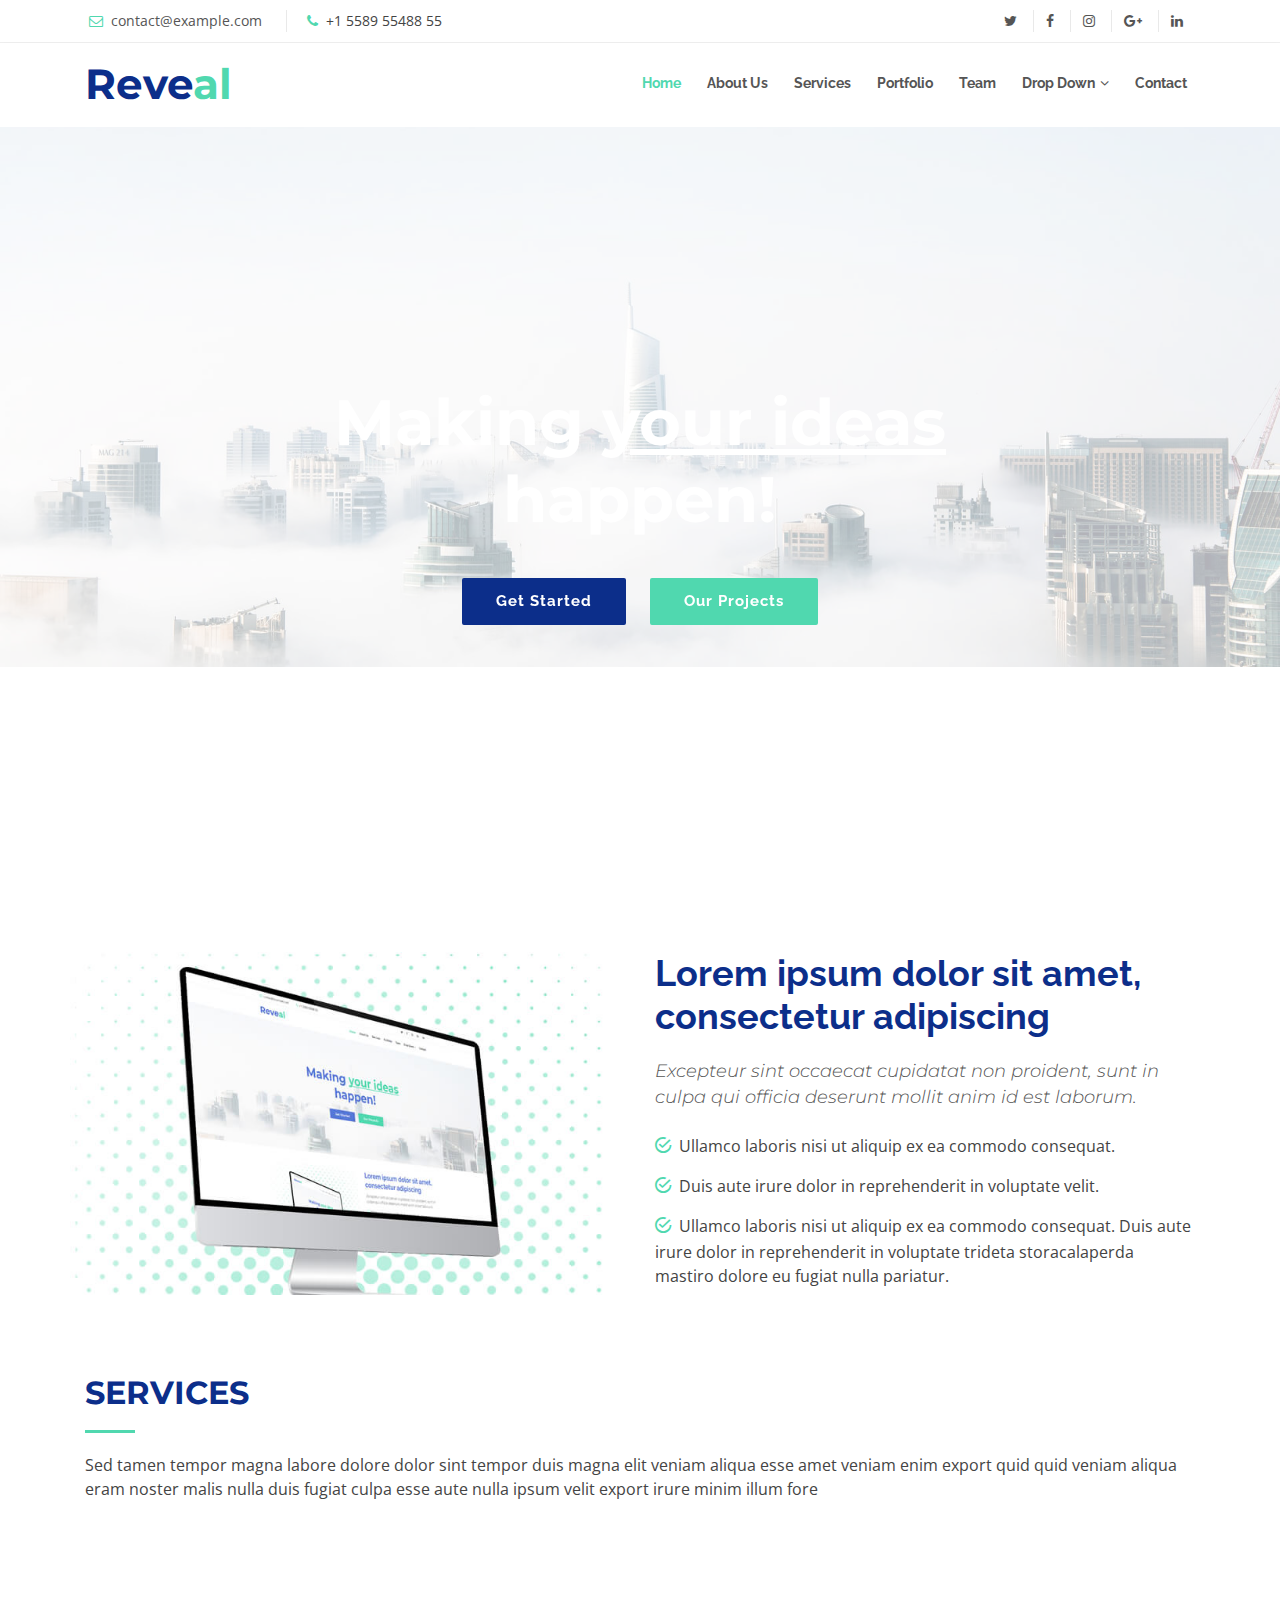
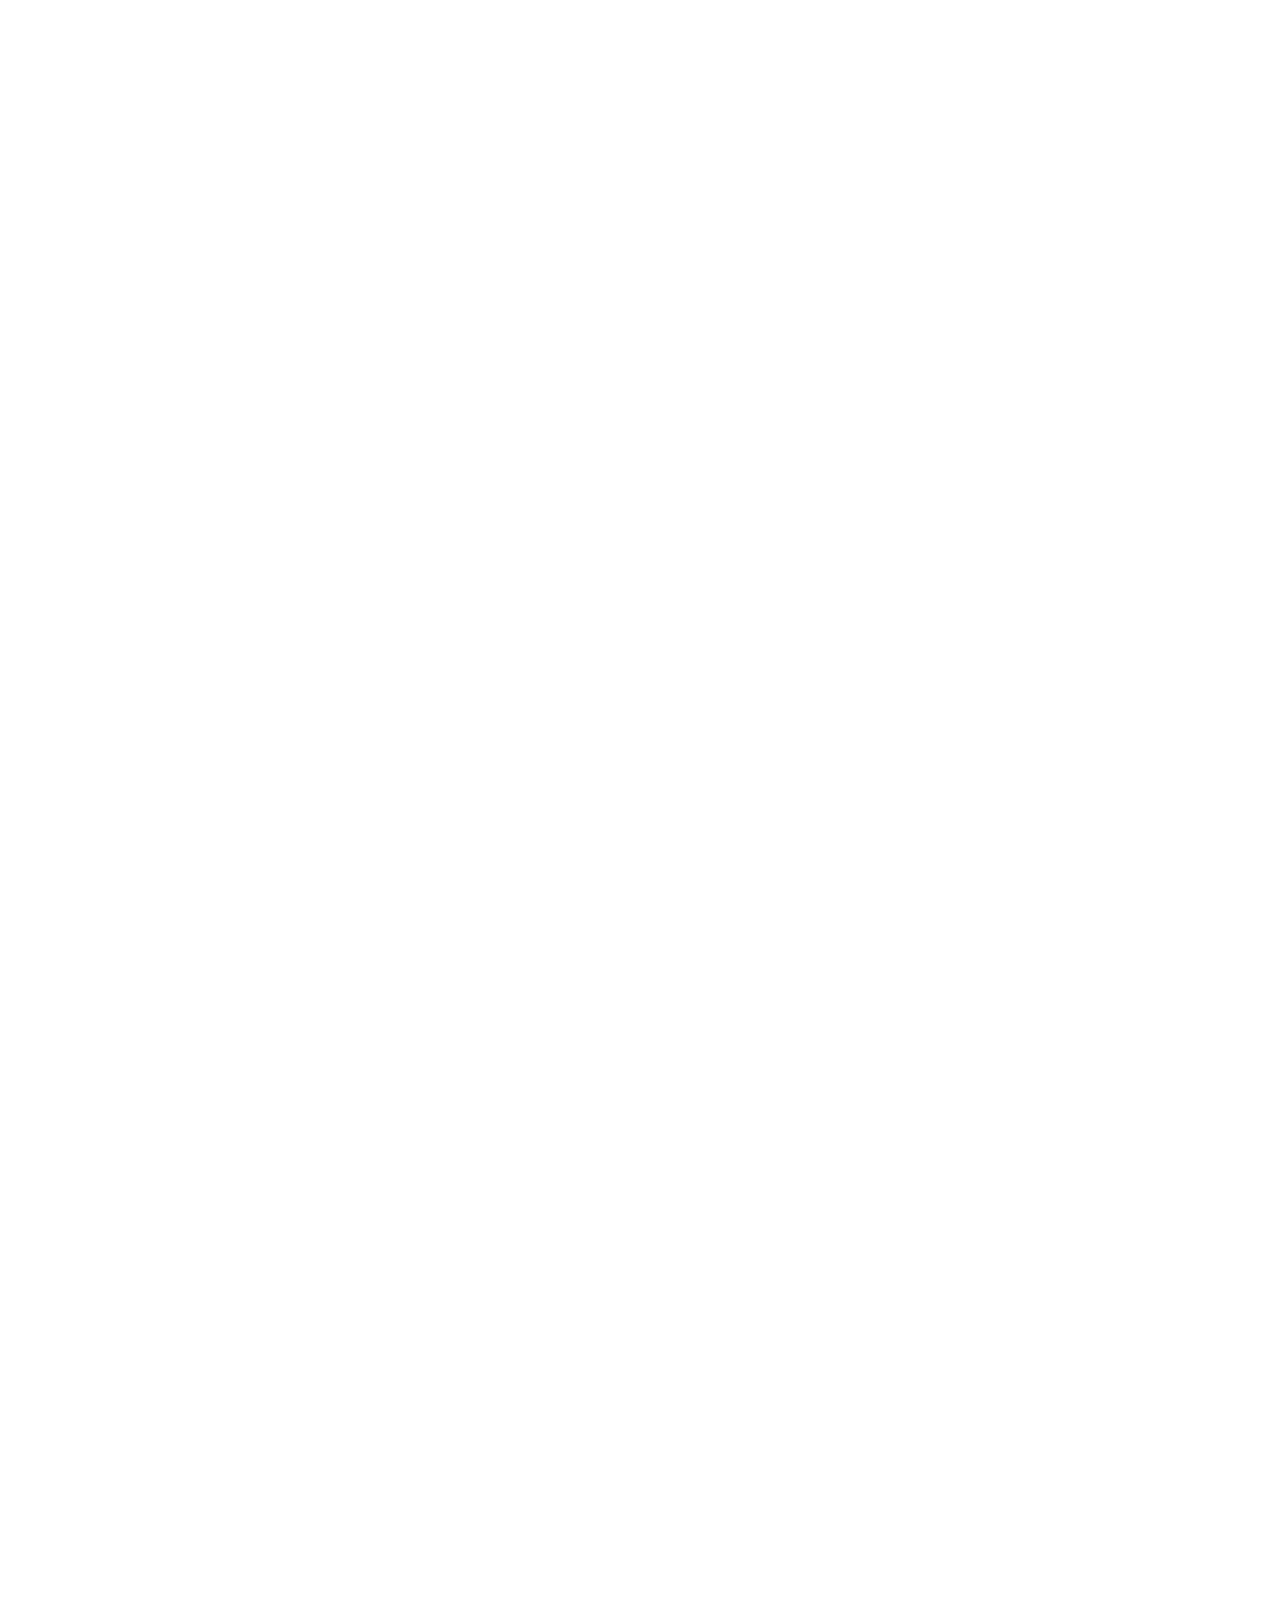
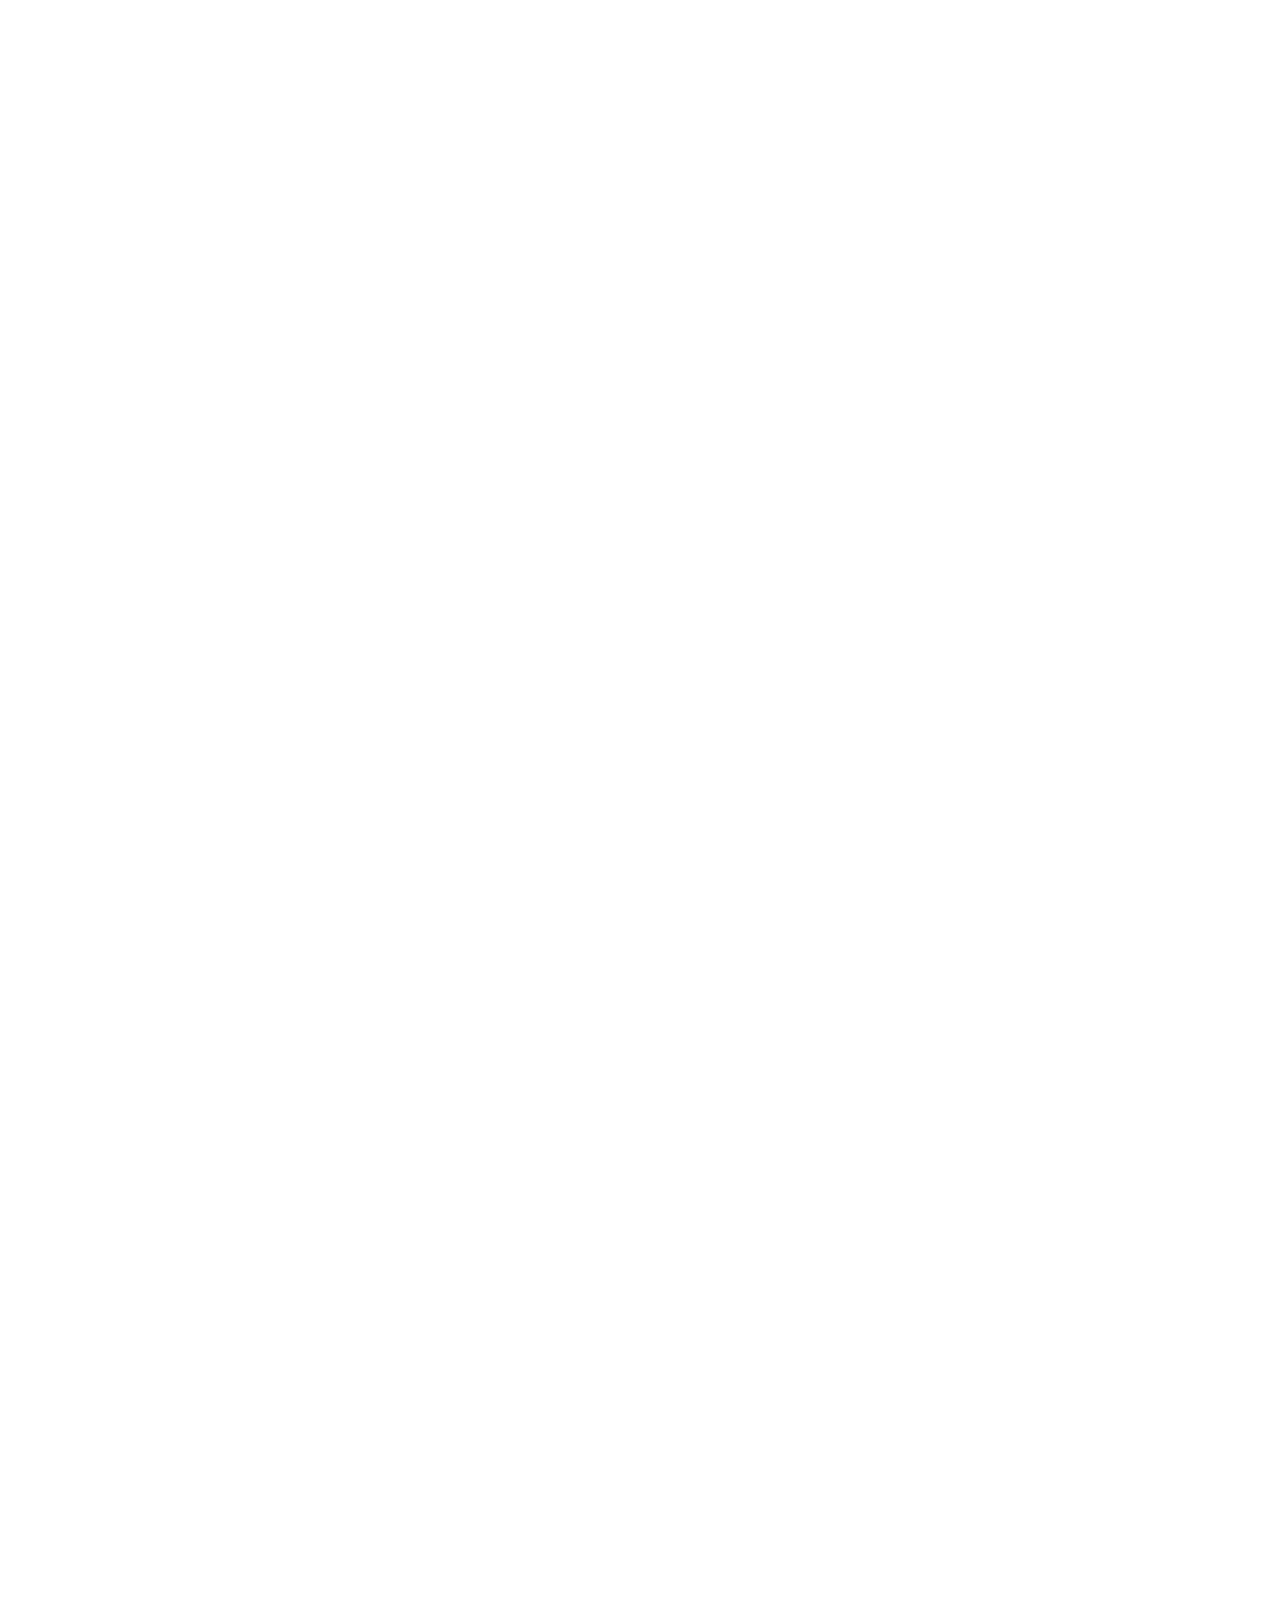
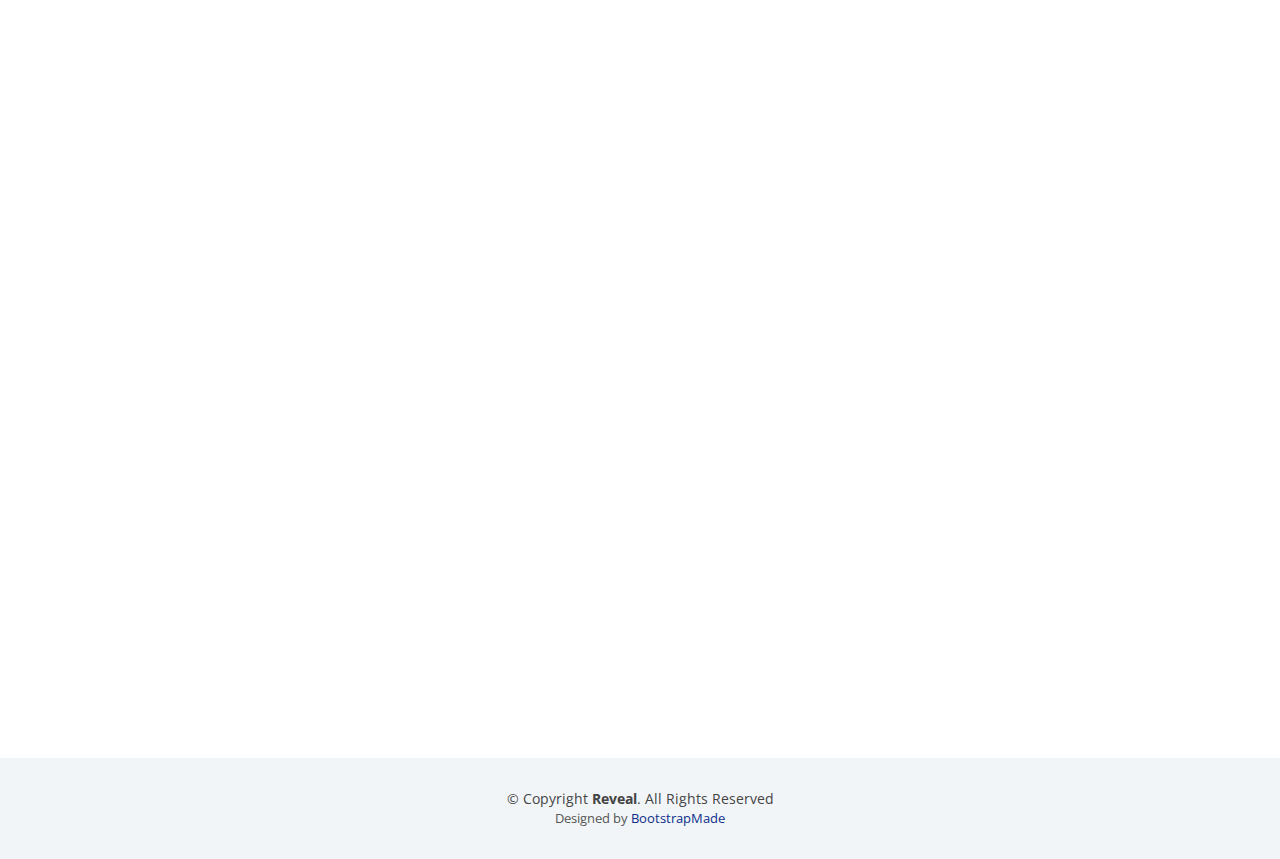
<file: pengguna/umum/index.html>
<!DOCTYPE html>
<html lang="en">
  <head>
    <meta charset="utf-8" />
    <title>Gereja Emaus Liliba</title>
    <meta content="width=device-width, initial-scale=1.0" name="viewport" />
    <meta content="" name="keywords" />
    <meta content="" name="description" />

    <!-- Favicons -->
    <link href="img/favicon.png" rel="icon" />
    <link href="img/apple-touch-icon.png" rel="apple-touch-icon" />

    <!-- Google Fonts -->
    <link
      href="https://fonts.googleapis.com/css?family=Open+Sans:300,300i,400,400i,700,700i|Raleway:300,400,500,700,800|Montserrat:300,400,700"
      rel="stylesheet"
    />

    <!-- Bootstrap CSS File -->
    <link href="lib/bootstrap/css/bootstrap.min.css" rel="stylesheet" />

    <!-- Libraries CSS Files -->
    <link href="lib/font-awesome/css/font-awesome.min.css" rel="stylesheet" />
    <link href="lib/animate/animate.min.css" rel="stylesheet" />
    <link href="lib/ionicons/css/ionicons.min.css" rel="stylesheet" />
    <link href="lib/owlcarousel/assets/owl.carousel.min.css" rel="stylesheet" />
    <link href="lib/magnific-popup/magnific-popup.css" rel="stylesheet" />
    <link href="lib/ionicons/css/ionicons.min.css" rel="stylesheet" />

    <!-- Main Stylesheet File -->
    <link href="css/style.css" rel="stylesheet" />

    <!-- =======================================================
    Theme Name: Reveal
    Theme URL: https://bootstrapmade.com/reveal-bootstrap-corporate-template/
    Author: BootstrapMade.com
    License: https://bootstrapmade.com/license/
  ======================================================= -->
  </head>

  <body id="body">
    <!--==========================
    Top Bar
  ============================-->
    <section id="topbar" class="d-none d-lg-block">
      <div class="container clearfix">
        <div class="contact-info float-left">
          <i class="fa fa-envelope-o"></i>
          <a href="mailto:contact@example.com">contact@example.com</a>
          <i class="fa fa-phone"></i> +1 5589 55488 55
        </div>
        <div class="social-links float-right">
          <a href="#" class="twitter"><i class="fa fa-twitter"></i></a>
          <a href="#" class="facebook"><i class="fa fa-facebook"></i></a>
          <a href="#" class="instagram"><i class="fa fa-instagram"></i></a>
          <a href="#" class="google-plus"><i class="fa fa-google-plus"></i></a>
          <a href="#" class="linkedin"><i class="fa fa-linkedin"></i></a>
        </div>
      </div>
    </section>

    <!--==========================
    Header
  ============================-->
    <header id="header">
      <div class="container">
        <div id="logo" class="pull-left">
          <h1>
            <a href="#body" class="scrollto">Reve<span>al</span></a>
          </h1>
          <!-- Uncomment below if you prefer to use an image logo -->
          <!-- <a href="#body"><img src="img/logo.jpg" alt="" title="" /></a>-->
        </div>

        <nav id="nav-menu-container">
          <ul class="nav-menu">
            <li class="menu-active"><a href="#body">Home</a></li>
            <li><a href="#about">About Us</a></li>
            <li><a href="#services">Services</a></li>
            <li><a href="#portfolio">Portfolio</a></li>
            <li><a href="#team">Team</a></li>
            <li class="menu-has-children">
              <a href="">Drop Down</a>
              <ul>
                <li><a href="#">Drop Down 1</a></li>
                <li><a href="#">Drop Down 3</a></li>
                <li><a href="#">Drop Down 4</a></li>
                <li><a href="#">Drop Down 5</a></li>
              </ul>
            </li>
            <li><a href="#contact">Contact</a></li>
          </ul>
        </nav>
        <!-- #nav-menu-container -->
      </div>
    </header>
    <!-- #header -->

    <!--==========================
    Intro Section
  ============================-->
    <section id="intro">
      <div class="intro-content">
        <h2>Making <span>your ideas</span><br />happen!</h2>
        <div>
          <a href="#about" class="btn-get-started scrollto">Get Started</a>
          <a href="#portfolio" class="btn-projects scrollto">Our Projects</a>
        </div>
      </div>

      <div id="intro-carousel" class="owl-carousel">
        <div
          class="item"
          style="background-image: url('img/intro-carousel/1.jpg')"
        ></div>
        <div
          class="item"
          style="background-image: url('img/intro-carousel/2.jpg')"
        ></div>
        <div
          class="item"
          style="background-image: url('img/intro-carousel/3.jpg')"
        ></div>
        <div
          class="item"
          style="background-image: url('img/intro-carousel/4.jpg')"
        ></div>
        <div
          class="item"
          style="background-image: url('img/intro-carousel/5.jpg')"
        ></div>
      </div>
    </section>
    <!-- #intro -->

    <main id="main">
      <!--==========================
      About Section
    ============================-->
      <section id="about" class="wow fadeInUp">
        <div class="container">
          <div class="row">
            <div class="col-lg-6 about-img">
              <img src="img/about-img.jpg" alt="" />
            </div>

            <div class="col-lg-6 content">
              <h2>Lorem ipsum dolor sit amet, consectetur adipiscing</h2>
              <h3>
                Excepteur sint occaecat cupidatat non proident, sunt in culpa
                qui officia deserunt mollit anim id est laborum.
              </h3>

              <ul>
                <li>
                  <i class="ion-android-checkmark-circle"></i> Ullamco laboris
                  nisi ut aliquip ex ea commodo consequat.
                </li>
                <li>
                  <i class="ion-android-checkmark-circle"></i> Duis aute irure
                  dolor in reprehenderit in voluptate velit.
                </li>
                <li>
                  <i class="ion-android-checkmark-circle"></i> Ullamco laboris
                  nisi ut aliquip ex ea commodo consequat. Duis aute irure dolor
                  in reprehenderit in voluptate trideta storacalaperda mastiro
                  dolore eu fugiat nulla pariatur.
                </li>
              </ul>
            </div>
          </div>
        </div>
      </section>
      <!-- #about -->

      <!--==========================
      Services Section
    ============================-->
      <section id="services">
        <div class="container">
          <div class="section-header">
            <h2>Services</h2>
            <p>
              Sed tamen tempor magna labore dolore dolor sint tempor duis magna
              elit veniam aliqua esse amet veniam enim export quid quid veniam
              aliqua eram noster malis nulla duis fugiat culpa esse aute nulla
              ipsum velit export irure minim illum fore
            </p>
          </div>

          <div class="row">
            <div class="col-lg-6">
              <div class="box wow fadeInLeft">
                <div class="icon"><i class="fa fa-bar-chart"></i></div>
                <h4 class="title"><a href="">Lorem Ipsum</a></h4>
                <p class="description">
                  Voluptatum deleniti atque corrupti quos dolores et quas
                  molestias excepturi sint occaecati cupiditate non provident
                  etiro rabeta lingo.
                </p>
              </div>
            </div>

            <div class="col-lg-6">
              <div class="box wow fadeInRight">
                <div class="icon"><i class="fa fa-picture-o"></i></div>
                <h4 class="title"><a href="">Dolor Sitema</a></h4>
                <p class="description">
                  Minim veniam, quis nostrud exercitation ullamco laboris nisi
                  ut aliquip ex ea commodo consequat tarad limino ata nodera
                  clas.
                </p>
              </div>
            </div>

            <div class="col-lg-6">
              <div class="box wow fadeInLeft" data-wow-delay="0.2s">
                <div class="icon"><i class="fa fa-shopping-bag"></i></div>
                <h4 class="title"><a href="">Sed ut perspiciatis</a></h4>
                <p class="description">
                  Duis aute irure dolor in reprehenderit in voluptate velit esse
                  cillum dolore eu fugiat nulla pariatur trinige zareta lobur
                  trade.
                </p>
              </div>
            </div>

            <div class="col-lg-6">
              <div class="box wow fadeInRight" data-wow-delay="0.2s">
                <div class="icon"><i class="fa fa-map"></i></div>
                <h4 class="title"><a href="">Magni Dolores</a></h4>
                <p class="description">
                  Excepteur sint occaecat cupidatat non proident, sunt in culpa
                  qui officia deserunt mollit anim id est laborum rideta zanox
                  satirente madera
                </p>
              </div>
            </div>
          </div>
        </div>
      </section>
      <!-- #services -->

      <!--==========================
      Clients Section
    ============================-->
      <section id="clients" class="wow fadeInUp">
        <div class="container">
          <div class="section-header">
            <h2>Clients</h2>
            <p>
              Sed tamen tempor magna labore dolore dolor sint tempor duis magna
              elit veniam aliqua esse amet veniam enim export quid quid veniam
              aliqua eram noster malis nulla duis fugiat culpa esse aute nulla
              ipsum velit export irure minim illum fore
            </p>
          </div>

          <div class="owl-carousel clients-carousel">
            <img src="img/clients/client-1.png" alt="" />
            <img src="img/clients/client-2.png" alt="" />
            <img src="img/clients/client-3.png" alt="" />
            <img src="img/clients/client-4.png" alt="" />
            <img src="img/clients/client-5.png" alt="" />
            <img src="img/clients/client-6.png" alt="" />
            <img src="img/clients/client-7.png" alt="" />
            <img src="img/clients/client-8.png" alt="" />
          </div>
        </div>
      </section>
      <!-- #clients -->

      <!--==========================
      Our Portfolio Section
    ============================-->
      <section id="portfolio" class="wow fadeInUp">
        <div class="container">
          <div class="section-header">
            <h2>Our Portfolio</h2>
            <p>
              Sed tamen tempor magna labore dolore dolor sint tempor duis magna
              elit veniam aliqua esse amet veniam enim export quid quid veniam
              aliqua eram noster malis nulla duis fugiat culpa esse aute nulla
              ipsum velit export irure minim illum fore
            </p>
          </div>
        </div>

        <div class="container-fluid">
          <div class="row no-gutters">
            <div class="col-lg-3 col-md-4">
              <div class="portfolio-item wow fadeInUp">
                <a href="img/portfolio/1.jpg" class="portfolio-popup">
                  <img src="img/portfolio/1.jpg" alt="" />
                  <div class="portfolio-overlay">
                    <div class="portfolio-info">
                      <h2 class="wow fadeInUp">Portfolio Item 1</h2>
                    </div>
                  </div>
                </a>
              </div>
            </div>

            <div class="col-lg-3 col-md-4">
              <div class="portfolio-item wow fadeInUp">
                <a href="img/portfolio/2.jpg" class="portfolio-popup">
                  <img src="img/portfolio/2.jpg" alt="" />
                  <div class="portfolio-overlay">
                    <div class="portfolio-info">
                      <h2 class="wow fadeInUp">Portfolio Item 2</h2>
                    </div>
                  </div>
                </a>
              </div>
            </div>

            <div class="col-lg-3 col-md-4">
              <div class="portfolio-item wow fadeInUp">
                <a href="img/portfolio/3.jpg" class="portfolio-popup">
                  <img src="img/portfolio/3.jpg" alt="" />
                  <div class="portfolio-overlay">
                    <div class="portfolio-info">
                      <h2 class="wow fadeInUp">Portfolio Item 3</h2>
                    </div>
                  </div>
                </a>
              </div>
            </div>

            <div class="col-lg-3 col-md-4">
              <div class="portfolio-item wow fadeInUp">
                <a href="img/portfolio/4.jpg" class="portfolio-popup">
                  <img src="img/portfolio/4.jpg" alt="" />
                  <div class="portfolio-overlay">
                    <div class="portfolio-info">
                      <h2 class="wow fadeInUp">Portfolio Item 4</h2>
                    </div>
                  </div>
                </a>
              </div>
            </div>

            <div class="col-lg-3 col-md-4">
              <div class="portfolio-item wow fadeInUp">
                <a href="img/portfolio/5.jpg" class="portfolio-popup">
                  <img src="img/portfolio/5.jpg" alt="" />
                  <div class="portfolio-overlay">
                    <div class="portfolio-info">
                      <h2 class="wow fadeInUp">Portfolio Item 5</h2>
                    </div>
                  </div>
                </a>
              </div>
            </div>

            <div class="col-lg-3 col-md-4">
              <div class="portfolio-item wow fadeInUp">
                <a href="img/portfolio/6.jpg" class="portfolio-popup">
                  <img src="img/portfolio/6.jpg" alt="" />
                  <div class="portfolio-overlay">
                    <div class="portfolio-info">
                      <h2 class="wow fadeInUp">Portfolio Item 6</h2>
                    </div>
                  </div>
                </a>
              </div>
            </div>

            <div class="col-lg-3 col-md-4">
              <div class="portfolio-item wow fadeInUp">
                <a href="img/portfolio/7.jpg" class="portfolio-popup">
                  <img src="img/portfolio/7.jpg" alt="" />
                  <div class="portfolio-overlay">
                    <div class="portfolio-info">
                      <h2 class="wow fadeInUp">Portfolio Item 7</h2>
                    </div>
                  </div>
                </a>
              </div>
            </div>

            <div class="col-lg-3 col-md-4">
              <div class="portfolio-item wow fadeInUp">
                <a href="img/portfolio/8.jpg" class="portfolio-popup">
                  <img src="img/portfolio/8.jpg" alt="" />
                  <div class="portfolio-overlay">
                    <div class="portfolio-info">
                      <h2 class="wow fadeInUp">Portfolio Item 8</h2>
                    </div>
                  </div>
                </a>
              </div>
            </div>
          </div>
        </div>
      </section>
      <!-- #portfolio -->

      <!--==========================
      Testimonials Section
    ============================-->
      <section id="testimonials" class="wow fadeInUp">
        <div class="container">
          <div class="section-header">
            <h2>Testimonials</h2>
            <p>
              Sed tamen tempor magna labore dolore dolor sint tempor duis magna
              elit veniam aliqua esse amet veniam enim export quid quid veniam
              aliqua eram noster malis nulla duis fugiat culpa esse aute nulla
              ipsum velit export irure minim illum fore
            </p>
          </div>
          <div class="owl-carousel testimonials-carousel">
            <div class="testimonial-item">
              <p>
                <img
                  src="img/quote-sign-left.png"
                  class="quote-sign-left"
                  alt=""
                />
                Proin iaculis purus consequat sem cure digni ssim donec
                porttitora entum suscipit rhoncus. Accusantium quam, ultricies
                eget id, aliquam eget nibh et. Maecen aliquam, risus at semper.
                <img
                  src="img/quote-sign-right.png"
                  class="quote-sign-right"
                  alt=""
                />
              </p>
              <img src="img/testimonial-1.jpg" class="testimonial-img" alt="" />
              <h3>Saul Goodman</h3>
              <h4>Ceo &amp; Founder</h4>
            </div>

            <div class="testimonial-item">
              <p>
                <img
                  src="img/quote-sign-left.png"
                  class="quote-sign-left"
                  alt=""
                />
                Export tempor illum tamen malis malis eram quae irure esse
                labore quem cillum quid cillum eram malis quorum velit fore eram
                velit sunt aliqua noster fugiat irure amet legam anim culpa.
                <img
                  src="img/quote-sign-right.png"
                  class="quote-sign-right"
                  alt=""
                />
              </p>
              <img src="img/testimonial-2.jpg" class="testimonial-img" alt="" />
              <h3>Sara Wilsson</h3>
              <h4>Designer</h4>
            </div>

            <div class="testimonial-item">
              <p>
                <img
                  src="img/quote-sign-left.png"
                  class="quote-sign-left"
                  alt=""
                />
                Enim nisi quem export duis labore cillum quae magna enim sint
                quorum nulla quem veniam duis minim tempor labore quem eram duis
                noster aute amet eram fore quis sint minim.
                <img
                  src="img/quote-sign-right.png"
                  class="quote-sign-right"
                  alt=""
                />
              </p>
              <img src="img/testimonial-3.jpg" class="testimonial-img" alt="" />
              <h3>Jena Karlis</h3>
              <h4>Store Owner</h4>
            </div>

            <div class="testimonial-item">
              <p>
                <img
                  src="img/quote-sign-left.png"
                  class="quote-sign-left"
                  alt=""
                />
                Fugiat enim eram quae cillum dolore dolor amet nulla culpa
                multos export minim fugiat minim velit minim dolor enim duis
                veniam ipsum anim magna sunt elit fore quem dolore labore illum
                veniam.
                <img
                  src="img/quote-sign-right.png"
                  class="quote-sign-right"
                  alt=""
                />
              </p>
              <img src="img/testimonial-4.jpg" class="testimonial-img" alt="" />
              <h3>Matt Brandon</h3>
              <h4>Freelancer</h4>
            </div>

            <div class="testimonial-item">
              <p>
                <img
                  src="img/quote-sign-left.png"
                  class="quote-sign-left"
                  alt=""
                />
                Quis quorum aliqua sint quem legam fore sunt eram irure aliqua
                veniam tempor noster veniam enim culpa labore duis sunt culpa
                nulla illum cillum fugiat legam esse veniam culpa fore nisi
                cillum quid.
                <img
                  src="img/quote-sign-right.png"
                  class="quote-sign-right"
                  alt=""
                />
              </p>
              <img src="img/testimonial-5.jpg" class="testimonial-img" alt="" />
              <h3>John Larson</h3>
              <h4>Entrepreneur</h4>
            </div>
          </div>
        </div>
      </section>
      <!-- #testimonials -->

      <!--==========================
      Call To Action Section
    ============================-->
      <section id="call-to-action" class="wow fadeInUp">
        <div class="container">
          <div class="row">
            <div class="col-lg-9 text-center text-lg-left">
              <h3 class="cta-title">Call To Action</h3>
              <p class="cta-text">
                Duis aute irure dolor in reprehenderit in voluptate velit esse
                cillum dolore eu fugiat nulla pariatur. Excepteur sint occaecat
                cupidatat non proident, sunt in culpa qui officia deserunt
                mollit anim id est laborum.
              </p>
            </div>
            <div class="col-lg-3 cta-btn-container text-center">
              <a class="cta-btn align-middle" href="#">Call To Action</a>
            </div>
          </div>
        </div>
      </section>
      <!-- #call-to-action -->

      <!--==========================
      Our Team Section
    ============================-->
      <section id="team" class="wow fadeInUp">
        <div class="container">
          <div class="section-header">
            <h2>Our Team</h2>
          </div>
          <div class="row">
            <div class="col-lg-3 col-md-6">
              <div class="member">
                <div class="pic"><img src="img/team-1.jpg" alt="" /></div>
                <div class="details">
                  <h4>Walter White</h4>
                  <span>Chief Executive Officer</span>
                  <div class="social">
                    <a href=""><i class="fa fa-twitter"></i></a>
                    <a href=""><i class="fa fa-facebook"></i></a>
                    <a href=""><i class="fa fa-google-plus"></i></a>
                    <a href=""><i class="fa fa-linkedin"></i></a>
                  </div>
                </div>
              </div>
            </div>

            <div class="col-lg-3 col-md-6">
              <div class="member">
                <div class="pic"><img src="img/team-2.jpg" alt="" /></div>
                <div class="details">
                  <h4>Sarah Jhinson</h4>
                  <span>Product Manager</span>
                  <div class="social">
                    <a href=""><i class="fa fa-twitter"></i></a>
                    <a href=""><i class="fa fa-facebook"></i></a>
                    <a href=""><i class="fa fa-google-plus"></i></a>
                    <a href=""><i class="fa fa-linkedin"></i></a>
                  </div>
                </div>
              </div>
            </div>

            <div class="col-lg-3 col-md-6">
              <div class="member">
                <div class="pic"><img src="img/team-3.jpg" alt="" /></div>
                <div class="details">
                  <h4>William Anderson</h4>
                  <span>CTO</span>
                  <div class="social">
                    <a href=""><i class="fa fa-twitter"></i></a>
                    <a href=""><i class="fa fa-facebook"></i></a>
                    <a href=""><i class="fa fa-google-plus"></i></a>
                    <a href=""><i class="fa fa-linkedin"></i></a>
                  </div>
                </div>
              </div>
            </div>

            <div class="col-lg-3 col-md-6">
              <div class="member">
                <div class="pic"><img src="img/team-4.jpg" alt="" /></div>
                <div class="details">
                  <h4>Amanda Jepson</h4>
                  <span>Accountant</span>
                  <div class="social">
                    <a href=""><i class="fa fa-twitter"></i></a>
                    <a href=""><i class="fa fa-facebook"></i></a>
                    <a href=""><i class="fa fa-google-plus"></i></a>
                    <a href=""><i class="fa fa-linkedin"></i></a>
                  </div>
                </div>
              </div>
            </div>
          </div>
        </div>
      </section>
      <!-- #team -->

      <!--==========================
      Contact Section
    ============================-->
      <section id="contact" class="wow fadeInUp">
        <div class="container">
          <div class="section-header">
            <h2>Contact Us</h2>
            <p>
              Sed tamen tempor magna labore dolore dolor sint tempor duis magna
              elit veniam aliqua esse amet veniam enim export quid quid veniam
              aliqua eram noster malis nulla duis fugiat culpa esse aute nulla
              ipsum velit export irure minim illum fore
            </p>
          </div>

          <div class="row contact-info">
            <div class="col-md-4">
              <div class="contact-address">
                <i class="ion-ios-location-outline"></i>
                <h3>Address</h3>
                <address>A108 Adam Street, NY 535022, USA</address>
              </div>
            </div>

            <div class="col-md-4">
              <div class="contact-phone">
                <i class="ion-ios-telephone-outline"></i>
                <h3>Phone Number</h3>
                <p><a href="tel:+155895548855">+1 5589 55488 55</a></p>
              </div>
            </div>

            <div class="col-md-4">
              <div class="contact-email">
                <i class="ion-ios-email-outline"></i>
                <h3>Email</h3>
                <p><a href="mailto:info@example.com">info@example.com</a></p>
              </div>
            </div>
          </div>
        </div>

        <div class="container mb-4">
          <iframe
            src="https://www.google.com/maps/embed?pb=!1m18!1m12!1m3!1d22864.11283411948!2d-73.96468908098944!3d40.630720240038435!2m3!1f0!2f0!3f0!3m2!1i1024!2i768!4f13.1!3m3!1m2!1s0x89c24fa5d33f083b%3A0xc80b8f06e177fe62!2sNew+York%2C+NY%2C+USA!5e0!3m2!1sen!2sbg!4v1540447494452"
            width="100%"
            height="380"
            frameborder="0"
            style="border: 0"
            allowfullscreen
          ></iframe>
        </div>

        <div class="container">
          <div class="form">
            <div id="sendmessage">Your message has been sent. Thank you!</div>
            <div id="errormessage"></div>
            <form action="" method="post" role="form" class="contactForm">
              <div class="form-row">
                <div class="form-group col-md-6">
                  <input
                    type="text"
                    name="name"
                    class="form-control"
                    id="name"
                    placeholder="Your Name"
                    data-rule="minlen:4"
                    data-msg="Please enter at least 4 chars"
                  />
                  <div class="validation"></div>
                </div>
                <div class="form-group col-md-6">
                  <input
                    type="email"
                    class="form-control"
                    name="email"
                    id="email"
                    placeholder="Your Email"
                    data-rule="email"
                    data-msg="Please enter a valid email"
                  />
                  <div class="validation"></div>
                </div>
              </div>
              <div class="form-group">
                <input
                  type="text"
                  class="form-control"
                  name="subject"
                  id="subject"
                  placeholder="Subject"
                  data-rule="minlen:4"
                  data-msg="Please enter at least 8 chars of subject"
                />
                <div class="validation"></div>
              </div>
              <div class="form-group">
                <textarea
                  class="form-control"
                  name="message"
                  rows="5"
                  data-rule="required"
                  data-msg="Please write something for us"
                  placeholder="Message"
                ></textarea>
                <div class="validation"></div>
              </div>
              <div class="text-center">
                <button type="submit">Send Message</button>
              </div>
            </form>
          </div>
        </div>
      </section>
      <!-- #contact -->
    </main>

    <!--==========================
    Footer
  ============================-->
    <footer id="footer">
      <div class="container">
        <div class="copyright">
          &copy; Copyright <strong>Reveal</strong>. All Rights Reserved
        </div>
        <div class="credits">
          <!--
          All the links in the footer should remain intact.
          You can delete the links only if you purchased the pro version.
          Licensing information: https://bootstrapmade.com/license/
          Purchase the pro version with working PHP/AJAX contact form: https://bootstrapmade.com/buy/?theme=Reveal
        -->
          Designed by <a href="https://bootstrapmade.com/">BootstrapMade</a>
        </div>
      </div>
    </footer>
    <!-- #footer -->

    <a href="#" class="back-to-top"><i class="fa fa-chevron-up"></i></a>

    <!-- JavaScript Libraries -->
    <script src="lib/jquery/jquery.min.js"></script>
    <script src="lib/jquery/jquery-migrate.min.js"></script>
    <script src="lib/bootstrap/js/bootstrap.bundle.min.js"></script>
    <script src="lib/easing/easing.min.js"></script>
    <script src="lib/superfish/hoverIntent.js"></script>
    <script src="lib/superfish/superfish.min.js"></script>
    <script src="lib/wow/wow.min.js"></script>
    <script src="lib/owlcarousel/owl.carousel.min.js"></script>
    <script src="lib/magnific-popup/magnific-popup.min.js"></script>
    <script src="lib/sticky/sticky.js"></script>

    <!-- Contact Form JavaScript File -->
    <script src="contactform/contactform.js"></script>

    <!-- Template Main Javascript File -->
    <script src="js/main.js"></script>
  </body>
</html>
</file>
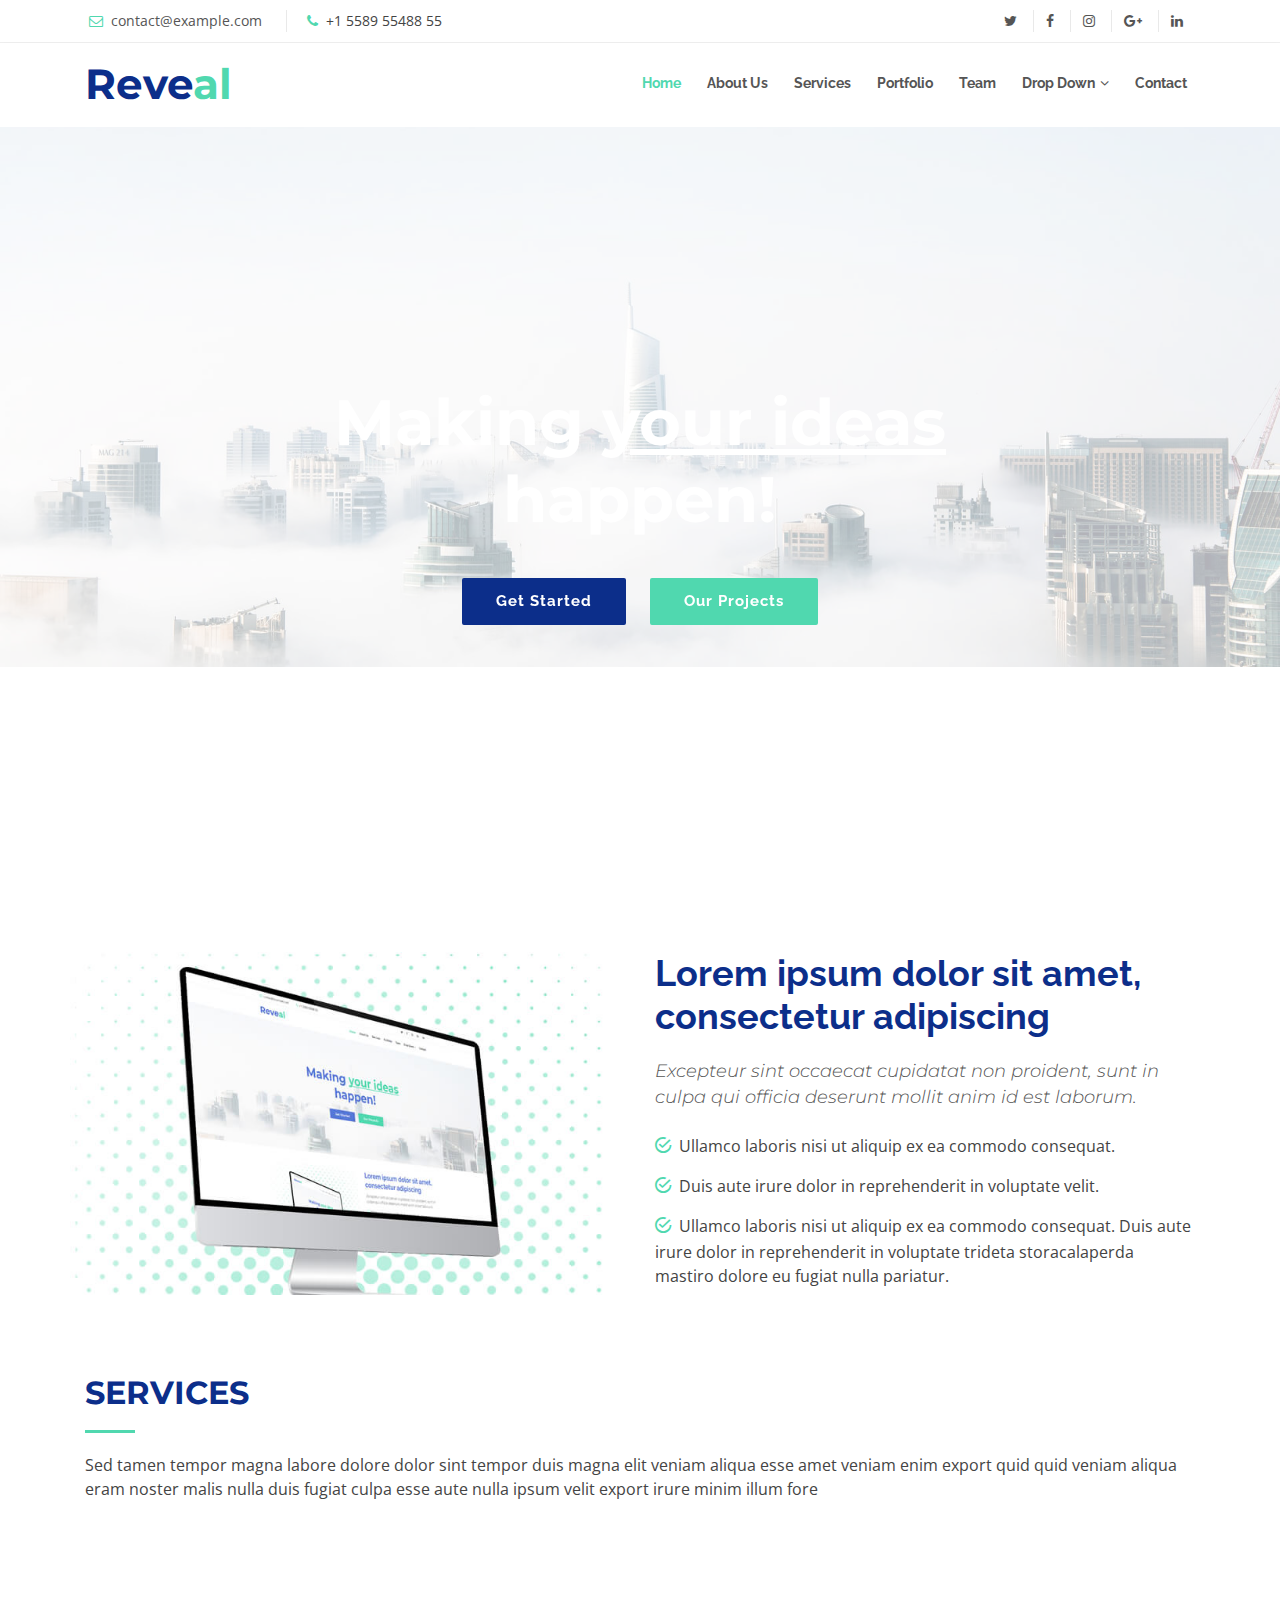
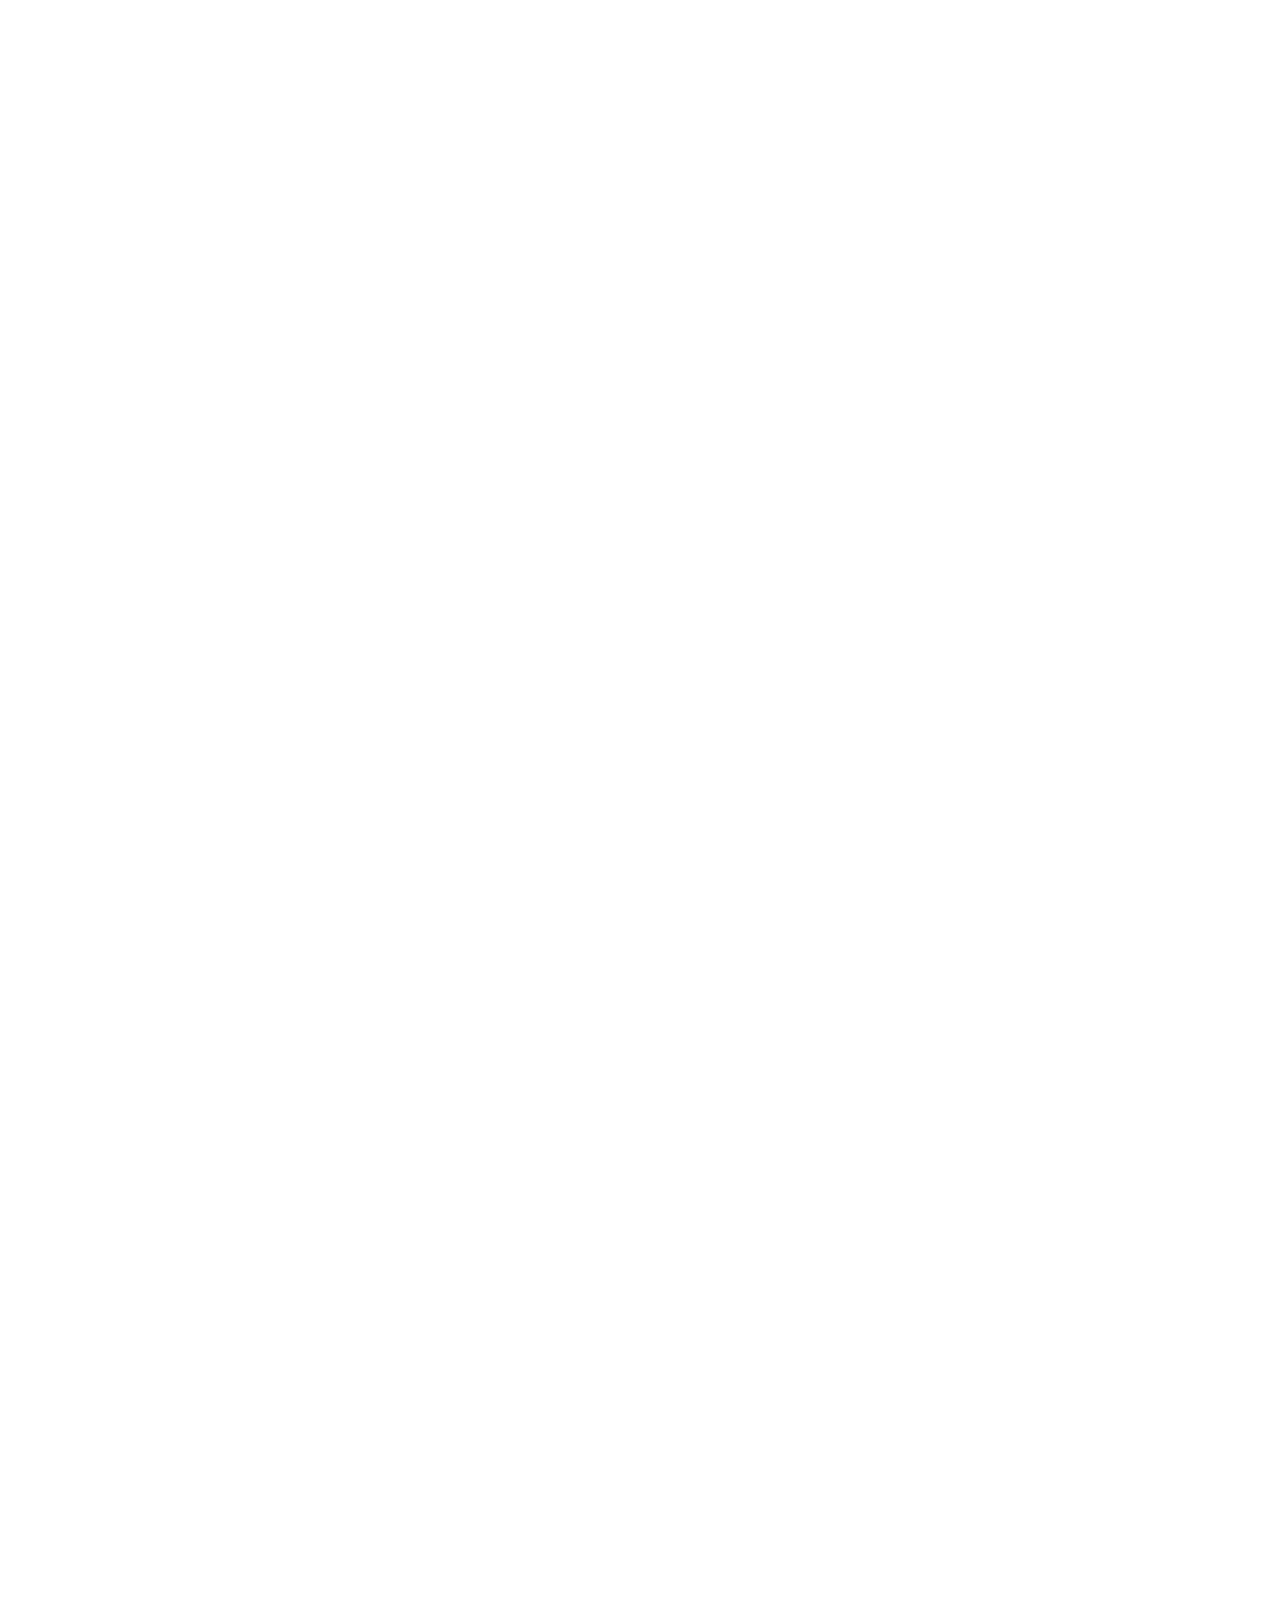
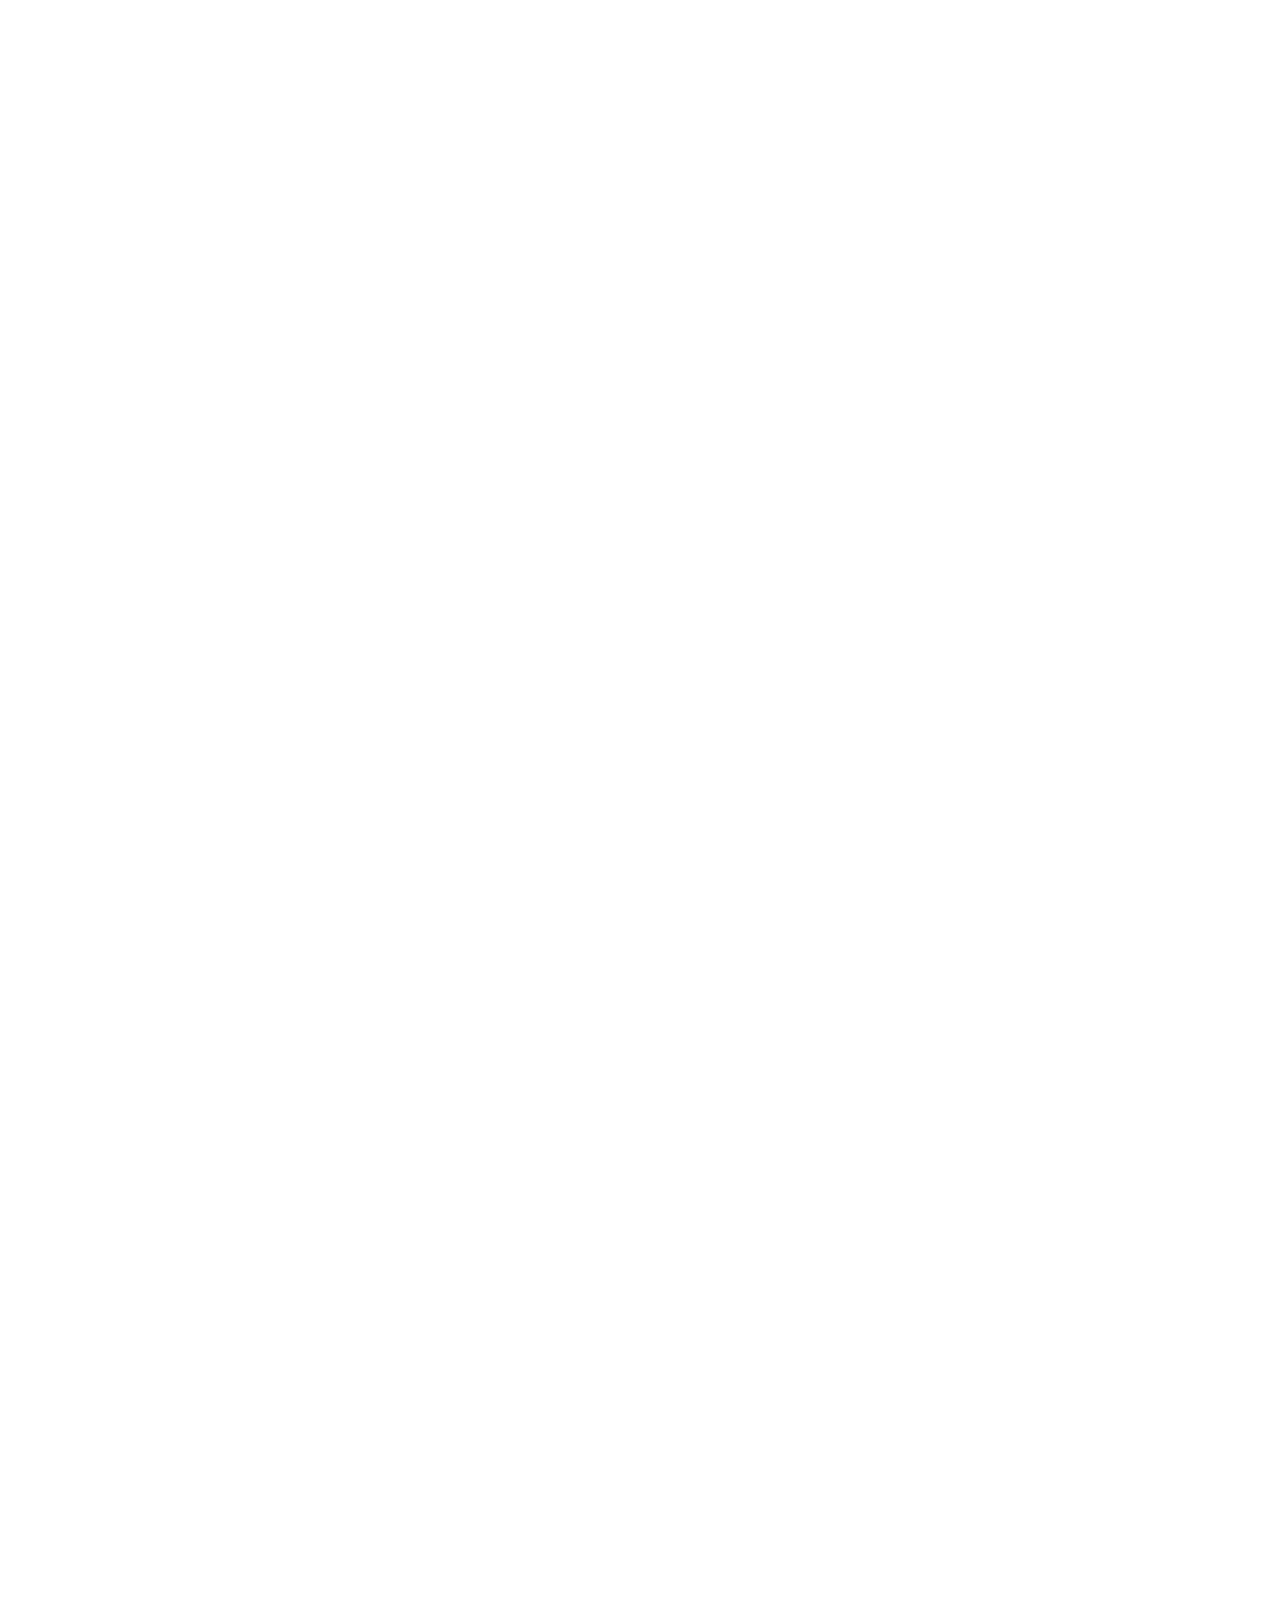
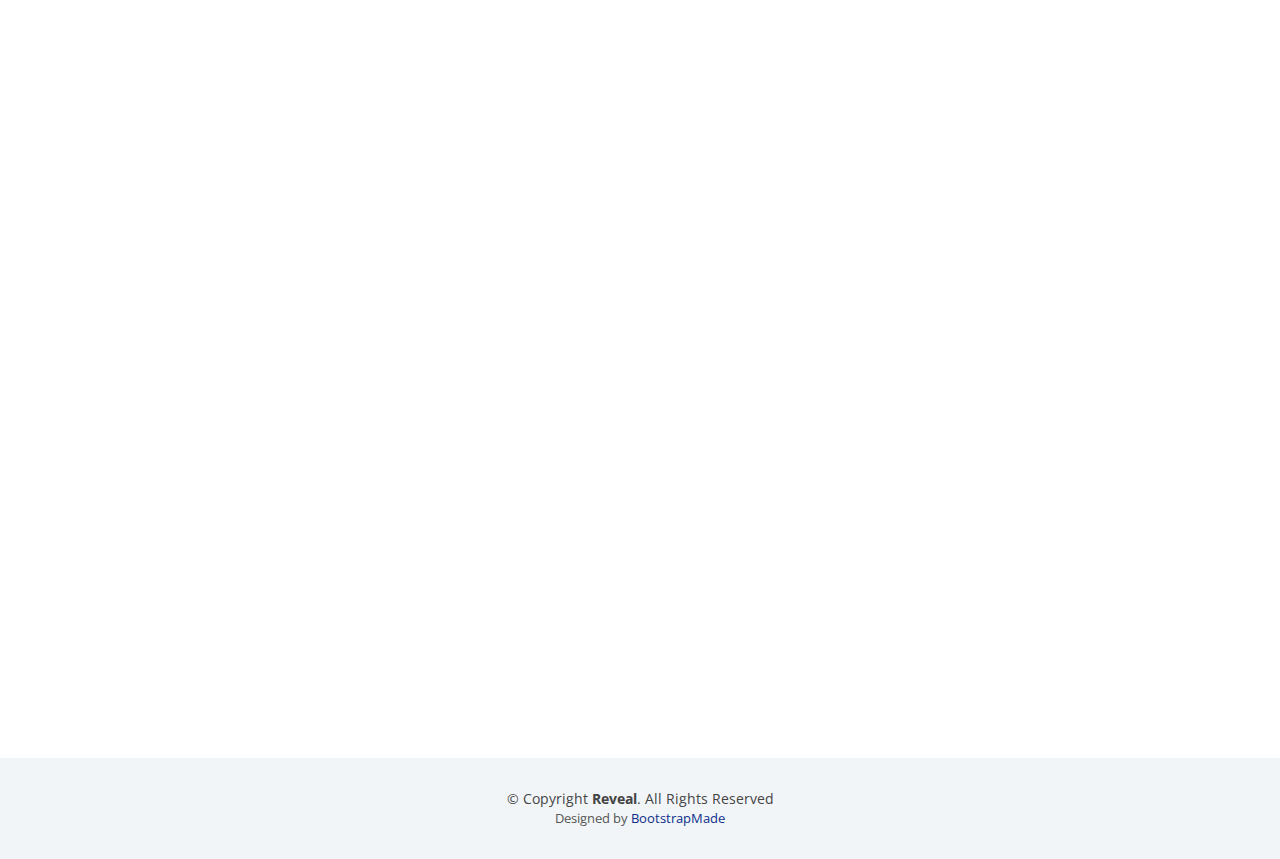
<file: gereja_emaus_liliba/pengguna/umum/index.html>
<!DOCTYPE html>
<html lang="en">
  <head>
    <meta charset="utf-8" />
    <title>Gereja Emanuel Liliba</title>
    <meta content="width=device-width, initial-scale=1.0" name="viewport" />
    <meta content="" name="keywords" />
    <meta content="" name="description" />

    <!-- Favicons -->
    <link href="img/favicon.png" rel="icon" />
    <link href="img/apple-touch-icon.png" rel="apple-touch-icon" />

    <!-- Google Fonts -->
    <link
      href="https://fonts.googleapis.com/css?family=Open+Sans:300,300i,400,400i,700,700i|Raleway:300,400,500,700,800|Montserrat:300,400,700"
      rel="stylesheet"
    />

    <!-- Bootstrap CSS File -->
    <link href="lib/bootstrap/css/bootstrap.min.css" rel="stylesheet" />

    <!-- Libraries CSS Files -->
    <link href="lib/font-awesome/css/font-awesome.min.css" rel="stylesheet" />
    <link href="lib/animate/animate.min.css" rel="stylesheet" />
    <link href="lib/ionicons/css/ionicons.min.css" rel="stylesheet" />
    <link href="lib/owlcarousel/assets/owl.carousel.min.css" rel="stylesheet" />
    <link href="lib/magnific-popup/magnific-popup.css" rel="stylesheet" />
    <link href="lib/ionicons/css/ionicons.min.css" rel="stylesheet" />

    <!-- Main Stylesheet File -->
    <link href="css/style.css" rel="stylesheet" />

    <!-- =======================================================
    Theme Name: Reveal
    Theme URL: https://bootstrapmade.com/reveal-bootstrap-corporate-template/
    Author: BootstrapMade.com
    License: https://bootstrapmade.com/license/
  ======================================================= -->
  </head>

  <body id="body">
    <!--==========================
    Top Bar
  ============================-->
    <section id="topbar" class="d-none d-lg-block">
      <div class="container clearfix">
        <div class="contact-info float-left">
          <i class="fa fa-envelope-o"></i>
          <a href="mailto:contact@example.com">contact@example.com</a>
          <i class="fa fa-phone"></i> +1 5589 55488 55
        </div>
        <div class="social-links float-right">
          <a href="#" class="twitter"><i class="fa fa-twitter"></i></a>
          <a href="#" class="facebook"><i class="fa fa-facebook"></i></a>
          <a href="#" class="instagram"><i class="fa fa-instagram"></i></a>
          <a href="#" class="google-plus"><i class="fa fa-google-plus"></i></a>
          <a href="#" class="linkedin"><i class="fa fa-linkedin"></i></a>
        </div>
      </div>
    </section>

    <!--==========================
    Header
  ============================-->
    <header id="header">
      <div class="container">
        <div id="logo" class="pull-left">
          <h1>
            <a href="#body" class="scrollto">Reve<span>al</span></a>
          </h1>
          <!-- Uncomment below if you prefer to use an image logo -->
          <!-- <a href="#body"><img src="img/logo.jpg" alt="" title="" /></a>-->
        </div>

        <nav id="nav-menu-container">
          <ul class="nav-menu">
            <li class="menu-active"><a href="#body">Home</a></li>
            <li><a href="#about">About Us</a></li>
            <li><a href="#services">Services</a></li>
            <li><a href="#portfolio">Portfolio</a></li>
            <li><a href="#team">Team</a></li>
            <li class="menu-has-children">
              <a href="">Drop Down</a>
              <ul>
                <li><a href="#">Drop Down 1</a></li>
                <li><a href="#">Drop Down 3</a></li>
                <li><a href="#">Drop Down 4</a></li>
                <li><a href="#">Drop Down 5</a></li>
              </ul>
            </li>
            <li><a href="#contact">Contact</a></li>
          </ul>
        </nav>
        <!-- #nav-menu-container -->
      </div>
    </header>
    <!-- #header -->

    <!--==========================
    Intro Section
  ============================-->
    <section id="intro">
      <div class="intro-content">
        <h2>Making <span>your ideas</span><br />happen!</h2>
        <div>
          <a href="#about" class="btn-get-started scrollto">Get Started</a>
          <a href="#portfolio" class="btn-projects scrollto">Our Projects</a>
        </div>
      </div>

      <div id="intro-carousel" class="owl-carousel">
        <div
          class="item"
          style="background-image: url('img/intro-carousel/1.jpg')"
        ></div>
        <div
          class="item"
          style="background-image: url('img/intro-carousel/2.jpg')"
        ></div>
        <div
          class="item"
          style="background-image: url('img/intro-carousel/3.jpg')"
        ></div>
        <div
          class="item"
          style="background-image: url('img/intro-carousel/4.jpg')"
        ></div>
        <div
          class="item"
          style="background-image: url('img/intro-carousel/5.jpg')"
        ></div>
      </div>
    </section>
    <!-- #intro -->

    <main id="main">
      <!--==========================
      About Section
    ============================-->
      <section id="about" class="wow fadeInUp">
        <div class="container">
          <div class="row">
            <div class="col-lg-6 about-img">
              <img src="img/about-img.jpg" alt="" />
            </div>

            <div class="col-lg-6 content">
              <h2>Lorem ipsum dolor sit amet, consectetur adipiscing</h2>
              <h3>
                Excepteur sint occaecat cupidatat non proident, sunt in culpa
                qui officia deserunt mollit anim id est laborum.
              </h3>

              <ul>
                <li>
                  <i class="ion-android-checkmark-circle"></i> Ullamco laboris
                  nisi ut aliquip ex ea commodo consequat.
                </li>
                <li>
                  <i class="ion-android-checkmark-circle"></i> Duis aute irure
                  dolor in reprehenderit in voluptate velit.
                </li>
                <li>
                  <i class="ion-android-checkmark-circle"></i> Ullamco laboris
                  nisi ut aliquip ex ea commodo consequat. Duis aute irure dolor
                  in reprehenderit in voluptate trideta storacalaperda mastiro
                  dolore eu fugiat nulla pariatur.
                </li>
              </ul>
            </div>
          </div>
        </div>
      </section>
      <!-- #about -->

      <!--==========================
      Services Section
    ============================-->
      <section id="services">
        <div class="container">
          <div class="section-header">
            <h2>Services</h2>
            <p>
              Sed tamen tempor magna labore dolore dolor sint tempor duis magna
              elit veniam aliqua esse amet veniam enim export quid quid veniam
              aliqua eram noster malis nulla duis fugiat culpa esse aute nulla
              ipsum velit export irure minim illum fore
            </p>
          </div>

          <div class="row">
            <div class="col-lg-6">
              <div class="box wow fadeInLeft">
                <div class="icon"><i class="fa fa-bar-chart"></i></div>
                <h4 class="title"><a href="">Lorem Ipsum</a></h4>
                <p class="description">
                  Voluptatum deleniti atque corrupti quos dolores et quas
                  molestias excepturi sint occaecati cupiditate non provident
                  etiro rabeta lingo.
                </p>
              </div>
            </div>

            <div class="col-lg-6">
              <div class="box wow fadeInRight">
                <div class="icon"><i class="fa fa-picture-o"></i></div>
                <h4 class="title"><a href="">Dolor Sitema</a></h4>
                <p class="description">
                  Minim veniam, quis nostrud exercitation ullamco laboris nisi
                  ut aliquip ex ea commodo consequat tarad limino ata nodera
                  clas.
                </p>
              </div>
            </div>

            <div class="col-lg-6">
              <div class="box wow fadeInLeft" data-wow-delay="0.2s">
                <div class="icon"><i class="fa fa-shopping-bag"></i></div>
                <h4 class="title"><a href="">Sed ut perspiciatis</a></h4>
                <p class="description">
                  Duis aute irure dolor in reprehenderit in voluptate velit esse
                  cillum dolore eu fugiat nulla pariatur trinige zareta lobur
                  trade.
                </p>
              </div>
            </div>

            <div class="col-lg-6">
              <div class="box wow fadeInRight" data-wow-delay="0.2s">
                <div class="icon"><i class="fa fa-map"></i></div>
                <h4 class="title"><a href="">Magni Dolores</a></h4>
                <p class="description">
                  Excepteur sint occaecat cupidatat non proident, sunt in culpa
                  qui officia deserunt mollit anim id est laborum rideta zanox
                  satirente madera
                </p>
              </div>
            </div>
          </div>
        </div>
      </section>
      <!-- #services -->

      <!--==========================
      Clients Section
    ============================-->
      <section id="clients" class="wow fadeInUp">
        <div class="container">
          <div class="section-header">
            <h2>Clients</h2>
            <p>
              Sed tamen tempor magna labore dolore dolor sint tempor duis magna
              elit veniam aliqua esse amet veniam enim export quid quid veniam
              aliqua eram noster malis nulla duis fugiat culpa esse aute nulla
              ipsum velit export irure minim illum fore
            </p>
          </div>

          <div class="owl-carousel clients-carousel">
            <img src="img/clients/client-1.png" alt="" />
            <img src="img/clients/client-2.png" alt="" />
            <img src="img/clients/client-3.png" alt="" />
            <img src="img/clients/client-4.png" alt="" />
            <img src="img/clients/client-5.png" alt="" />
            <img src="img/clients/client-6.png" alt="" />
            <img src="img/clients/client-7.png" alt="" />
            <img src="img/clients/client-8.png" alt="" />
          </div>
        </div>
      </section>
      <!-- #clients -->

      <!--==========================
      Our Portfolio Section
    ============================-->
      <section id="portfolio" class="wow fadeInUp">
        <div class="container">
          <div class="section-header">
            <h2>Our Portfolio</h2>
            <p>
              Sed tamen tempor magna labore dolore dolor sint tempor duis magna
              elit veniam aliqua esse amet veniam enim export quid quid veniam
              aliqua eram noster malis nulla duis fugiat culpa esse aute nulla
              ipsum velit export irure minim illum fore
            </p>
          </div>
        </div>

        <div class="container-fluid">
          <div class="row no-gutters">
            <div class="col-lg-3 col-md-4">
              <div class="portfolio-item wow fadeInUp">
                <a href="img/portfolio/1.jpg" class="portfolio-popup">
                  <img src="img/portfolio/1.jpg" alt="" />
                  <div class="portfolio-overlay">
                    <div class="portfolio-info">
                      <h2 class="wow fadeInUp">Portfolio Item 1</h2>
                    </div>
                  </div>
                </a>
              </div>
            </div>

            <div class="col-lg-3 col-md-4">
              <div class="portfolio-item wow fadeInUp">
                <a href="img/portfolio/2.jpg" class="portfolio-popup">
                  <img src="img/portfolio/2.jpg" alt="" />
                  <div class="portfolio-overlay">
                    <div class="portfolio-info">
                      <h2 class="wow fadeInUp">Portfolio Item 2</h2>
                    </div>
                  </div>
                </a>
              </div>
            </div>

            <div class="col-lg-3 col-md-4">
              <div class="portfolio-item wow fadeInUp">
                <a href="img/portfolio/3.jpg" class="portfolio-popup">
                  <img src="img/portfolio/3.jpg" alt="" />
                  <div class="portfolio-overlay">
                    <div class="portfolio-info">
                      <h2 class="wow fadeInUp">Portfolio Item 3</h2>
                    </div>
                  </div>
                </a>
              </div>
            </div>

            <div class="col-lg-3 col-md-4">
              <div class="portfolio-item wow fadeInUp">
                <a href="img/portfolio/4.jpg" class="portfolio-popup">
                  <img src="img/portfolio/4.jpg" alt="" />
                  <div class="portfolio-overlay">
                    <div class="portfolio-info">
                      <h2 class="wow fadeInUp">Portfolio Item 4</h2>
                    </div>
                  </div>
                </a>
              </div>
            </div>

            <div class="col-lg-3 col-md-4">
              <div class="portfolio-item wow fadeInUp">
                <a href="img/portfolio/5.jpg" class="portfolio-popup">
                  <img src="img/portfolio/5.jpg" alt="" />
                  <div class="portfolio-overlay">
                    <div class="portfolio-info">
                      <h2 class="wow fadeInUp">Portfolio Item 5</h2>
                    </div>
                  </div>
                </a>
              </div>
            </div>

            <div class="col-lg-3 col-md-4">
              <div class="portfolio-item wow fadeInUp">
                <a href="img/portfolio/6.jpg" class="portfolio-popup">
                  <img src="img/portfolio/6.jpg" alt="" />
                  <div class="portfolio-overlay">
                    <div class="portfolio-info">
                      <h2 class="wow fadeInUp">Portfolio Item 6</h2>
                    </div>
                  </div>
                </a>
              </div>
            </div>

            <div class="col-lg-3 col-md-4">
              <div class="portfolio-item wow fadeInUp">
                <a href="img/portfolio/7.jpg" class="portfolio-popup">
                  <img src="img/portfolio/7.jpg" alt="" />
                  <div class="portfolio-overlay">
                    <div class="portfolio-info">
                      <h2 class="wow fadeInUp">Portfolio Item 7</h2>
                    </div>
                  </div>
                </a>
              </div>
            </div>

            <div class="col-lg-3 col-md-4">
              <div class="portfolio-item wow fadeInUp">
                <a href="img/portfolio/8.jpg" class="portfolio-popup">
                  <img src="img/portfolio/8.jpg" alt="" />
                  <div class="portfolio-overlay">
                    <div class="portfolio-info">
                      <h2 class="wow fadeInUp">Portfolio Item 8</h2>
                    </div>
                  </div>
                </a>
              </div>
            </div>
          </div>
        </div>
      </section>
      <!-- #portfolio -->

      <!--==========================
      Testimonials Section
    ============================-->
      <section id="testimonials" class="wow fadeInUp">
        <div class="container">
          <div class="section-header">
            <h2>Testimonials</h2>
            <p>
              Sed tamen tempor magna labore dolore dolor sint tempor duis magna
              elit veniam aliqua esse amet veniam enim export quid quid veniam
              aliqua eram noster malis nulla duis fugiat culpa esse aute nulla
              ipsum velit export irure minim illum fore
            </p>
          </div>
          <div class="owl-carousel testimonials-carousel">
            <div class="testimonial-item">
              <p>
                <img
                  src="img/quote-sign-left.png"
                  class="quote-sign-left"
                  alt=""
                />
                Proin iaculis purus consequat sem cure digni ssim donec
                porttitora entum suscipit rhoncus. Accusantium quam, ultricies
                eget id, aliquam eget nibh et. Maecen aliquam, risus at semper.
                <img
                  src="img/quote-sign-right.png"
                  class="quote-sign-right"
                  alt=""
                />
              </p>
              <img src="img/testimonial-1.jpg" class="testimonial-img" alt="" />
              <h3>Saul Goodman</h3>
              <h4>Ceo &amp; Founder</h4>
            </div>

            <div class="testimonial-item">
              <p>
                <img
                  src="img/quote-sign-left.png"
                  class="quote-sign-left"
                  alt=""
                />
                Export tempor illum tamen malis malis eram quae irure esse
                labore quem cillum quid cillum eram malis quorum velit fore eram
                velit sunt aliqua noster fugiat irure amet legam anim culpa.
                <img
                  src="img/quote-sign-right.png"
                  class="quote-sign-right"
                  alt=""
                />
              </p>
              <img src="img/testimonial-2.jpg" class="testimonial-img" alt="" />
              <h3>Sara Wilsson</h3>
              <h4>Designer</h4>
            </div>

            <div class="testimonial-item">
              <p>
                <img
                  src="img/quote-sign-left.png"
                  class="quote-sign-left"
                  alt=""
                />
                Enim nisi quem export duis labore cillum quae magna enim sint
                quorum nulla quem veniam duis minim tempor labore quem eram duis
                noster aute amet eram fore quis sint minim.
                <img
                  src="img/quote-sign-right.png"
                  class="quote-sign-right"
                  alt=""
                />
              </p>
              <img src="img/testimonial-3.jpg" class="testimonial-img" alt="" />
              <h3>Jena Karlis</h3>
              <h4>Store Owner</h4>
            </div>

            <div class="testimonial-item">
              <p>
                <img
                  src="img/quote-sign-left.png"
                  class="quote-sign-left"
                  alt=""
                />
                Fugiat enim eram quae cillum dolore dolor amet nulla culpa
                multos export minim fugiat minim velit minim dolor enim duis
                veniam ipsum anim magna sunt elit fore quem dolore labore illum
                veniam.
                <img
                  src="img/quote-sign-right.png"
                  class="quote-sign-right"
                  alt=""
                />
              </p>
              <img src="img/testimonial-4.jpg" class="testimonial-img" alt="" />
              <h3>Matt Brandon</h3>
              <h4>Freelancer</h4>
            </div>

            <div class="testimonial-item">
              <p>
                <img
                  src="img/quote-sign-left.png"
                  class="quote-sign-left"
                  alt=""
                />
                Quis quorum aliqua sint quem legam fore sunt eram irure aliqua
                veniam tempor noster veniam enim culpa labore duis sunt culpa
                nulla illum cillum fugiat legam esse veniam culpa fore nisi
                cillum quid.
                <img
                  src="img/quote-sign-right.png"
                  class="quote-sign-right"
                  alt=""
                />
              </p>
              <img src="img/testimonial-5.jpg" class="testimonial-img" alt="" />
              <h3>John Larson</h3>
              <h4>Entrepreneur</h4>
            </div>
          </div>
        </div>
      </section>
      <!-- #testimonials -->

      <!--==========================
      Call To Action Section
    ============================-->
      <section id="call-to-action" class="wow fadeInUp">
        <div class="container">
          <div class="row">
            <div class="col-lg-9 text-center text-lg-left">
              <h3 class="cta-title">Call To Action</h3>
              <p class="cta-text">
                Duis aute irure dolor in reprehenderit in voluptate velit esse
                cillum dolore eu fugiat nulla pariatur. Excepteur sint occaecat
                cupidatat non proident, sunt in culpa qui officia deserunt
                mollit anim id est laborum.
              </p>
            </div>
            <div class="col-lg-3 cta-btn-container text-center">
              <a class="cta-btn align-middle" href="#">Call To Action</a>
            </div>
          </div>
        </div>
      </section>
      <!-- #call-to-action -->

      <!--==========================
      Our Team Section
    ============================-->
      <section id="team" class="wow fadeInUp">
        <div class="container">
          <div class="section-header">
            <h2>Our Team</h2>
          </div>
          <div class="row">
            <div class="col-lg-3 col-md-6">
              <div class="member">
                <div class="pic"><img src="img/team-1.jpg" alt="" /></div>
                <div class="details">
                  <h4>Walter White</h4>
                  <span>Chief Executive Officer</span>
                  <div class="social">
                    <a href=""><i class="fa fa-twitter"></i></a>
                    <a href=""><i class="fa fa-facebook"></i></a>
                    <a href=""><i class="fa fa-google-plus"></i></a>
                    <a href=""><i class="fa fa-linkedin"></i></a>
                  </div>
                </div>
              </div>
            </div>

            <div class="col-lg-3 col-md-6">
              <div class="member">
                <div class="pic"><img src="img/team-2.jpg" alt="" /></div>
                <div class="details">
                  <h4>Sarah Jhinson</h4>
                  <span>Product Manager</span>
                  <div class="social">
                    <a href=""><i class="fa fa-twitter"></i></a>
                    <a href=""><i class="fa fa-facebook"></i></a>
                    <a href=""><i class="fa fa-google-plus"></i></a>
                    <a href=""><i class="fa fa-linkedin"></i></a>
                  </div>
                </div>
              </div>
            </div>

            <div class="col-lg-3 col-md-6">
              <div class="member">
                <div class="pic"><img src="img/team-3.jpg" alt="" /></div>
                <div class="details">
                  <h4>William Anderson</h4>
                  <span>CTO</span>
                  <div class="social">
                    <a href=""><i class="fa fa-twitter"></i></a>
                    <a href=""><i class="fa fa-facebook"></i></a>
                    <a href=""><i class="fa fa-google-plus"></i></a>
                    <a href=""><i class="fa fa-linkedin"></i></a>
                  </div>
                </div>
              </div>
            </div>

            <div class="col-lg-3 col-md-6">
              <div class="member">
                <div class="pic"><img src="img/team-4.jpg" alt="" /></div>
                <div class="details">
                  <h4>Amanda Jepson</h4>
                  <span>Accountant</span>
                  <div class="social">
                    <a href=""><i class="fa fa-twitter"></i></a>
                    <a href=""><i class="fa fa-facebook"></i></a>
                    <a href=""><i class="fa fa-google-plus"></i></a>
                    <a href=""><i class="fa fa-linkedin"></i></a>
                  </div>
                </div>
              </div>
            </div>
          </div>
        </div>
      </section>
      <!-- #team -->

      <!--==========================
      Contact Section
    ============================-->
      <section id="contact" class="wow fadeInUp">
        <div class="container">
          <div class="section-header">
            <h2>Contact Us</h2>
            <p>
              Sed tamen tempor magna labore dolore dolor sint tempor duis magna
              elit veniam aliqua esse amet veniam enim export quid quid veniam
              aliqua eram noster malis nulla duis fugiat culpa esse aute nulla
              ipsum velit export irure minim illum fore
            </p>
          </div>

          <div class="row contact-info">
            <div class="col-md-4">
              <div class="contact-address">
                <i class="ion-ios-location-outline"></i>
                <h3>Address</h3>
                <address>A108 Adam Street, NY 535022, USA</address>
              </div>
            </div>

            <div class="col-md-4">
              <div class="contact-phone">
                <i class="ion-ios-telephone-outline"></i>
                <h3>Phone Number</h3>
                <p><a href="tel:+155895548855">+1 5589 55488 55</a></p>
              </div>
            </div>

            <div class="col-md-4">
              <div class="contact-email">
                <i class="ion-ios-email-outline"></i>
                <h3>Email</h3>
                <p><a href="mailto:info@example.com">info@example.com</a></p>
              </div>
            </div>
          </div>
        </div>

        <div class="container mb-4">
          <iframe
            src="https://www.google.com/maps/embed?pb=!1m18!1m12!1m3!1d22864.11283411948!2d-73.96468908098944!3d40.630720240038435!2m3!1f0!2f0!3f0!3m2!1i1024!2i768!4f13.1!3m3!1m2!1s0x89c24fa5d33f083b%3A0xc80b8f06e177fe62!2sNew+York%2C+NY%2C+USA!5e0!3m2!1sen!2sbg!4v1540447494452"
            width="100%"
            height="380"
            frameborder="0"
            style="border: 0"
            allowfullscreen
          ></iframe>
        </div>

        <div class="container">
          <div class="form">
            <div id="sendmessage">Your message has been sent. Thank you!</div>
            <div id="errormessage"></div>
            <form action="" method="post" role="form" class="contactForm">
              <div class="form-row">
                <div class="form-group col-md-6">
                  <input
                    type="text"
                    name="name"
                    class="form-control"
                    id="name"
                    placeholder="Your Name"
                    data-rule="minlen:4"
                    data-msg="Please enter at least 4 chars"
                  />
                  <div class="validation"></div>
                </div>
                <div class="form-group col-md-6">
                  <input
                    type="email"
                    class="form-control"
                    name="email"
                    id="email"
                    placeholder="Your Email"
                    data-rule="email"
                    data-msg="Please enter a valid email"
                  />
                  <div class="validation"></div>
                </div>
              </div>
              <div class="form-group">
                <input
                  type="text"
                  class="form-control"
                  name="subject"
                  id="subject"
                  placeholder="Subject"
                  data-rule="minlen:4"
                  data-msg="Please enter at least 8 chars of subject"
                />
                <div class="validation"></div>
              </div>
              <div class="form-group">
                <textarea
                  class="form-control"
                  name="message"
                  rows="5"
                  data-rule="required"
                  data-msg="Please write something for us"
                  placeholder="Message"
                ></textarea>
                <div class="validation"></div>
              </div>
              <div class="text-center">
                <button type="submit">Send Message</button>
              </div>
            </form>
          </div>
        </div>
      </section>
      <!-- #contact -->
    </main>

    <!--==========================
    Footer
  ============================-->
    <footer id="footer">
      <div class="container">
        <div class="copyright">
          &copy; Copyright <strong>Reveal</strong>. All Rights Reserved
        </div>
        <div class="credits">
          <!--
          All the links in the footer should remain intact.
          You can delete the links only if you purchased the pro version.
          Licensing information: https://bootstrapmade.com/license/
          Purchase the pro version with working PHP/AJAX contact form: https://bootstrapmade.com/buy/?theme=Reveal
        -->
          Designed by <a href="https://bootstrapmade.com/">BootstrapMade</a>
        </div>
      </div>
    </footer>
    <!-- #footer -->

    <a href="#" class="back-to-top"><i class="fa fa-chevron-up"></i></a>

    <!-- JavaScript Libraries -->
    <script src="lib/jquery/jquery.min.js"></script>
    <script src="lib/jquery/jquery-migrate.min.js"></script>
    <script src="lib/bootstrap/js/bootstrap.bundle.min.js"></script>
    <script src="lib/easing/easing.min.js"></script>
    <script src="lib/superfish/hoverIntent.js"></script>
    <script src="lib/superfish/superfish.min.js"></script>
    <script src="lib/wow/wow.min.js"></script>
    <script src="lib/owlcarousel/owl.carousel.min.js"></script>
    <script src="lib/magnific-popup/magnific-popup.min.js"></script>
    <script src="lib/sticky/sticky.js"></script>

    <!-- Contact Form JavaScript File -->
    <script src="contactform/contactform.js"></script>

    <!-- Template Main Javascript File -->
    <script src="js/main.js"></script>
  </body>
</html>
</file>
<file: pengguna/umum/css/style.css>
/*
  Theme Name: Reveal
  Theme URL: https://bootstrapmade.com/reveal-bootstrap-corporate-template/
  Author: BootstrapMade.com
  License: https://bootstrapmade.com/license/
*/

/*--------------------------------------------------------------
# General
--------------------------------------------------------------*/

body {
  background: #fff;
  color: #444;
  font-family: "Open Sans", sans-serif;
}

a {
  color: #50d8af;
  transition: 0.5s;
}

a:hover,
a:active,
a:focus {
  color: #51d8af;
  outline: none;
  text-decoration: none;
}

p {
  padding: 0;
  margin: 0 0 30px 0;
}

h1,
h2,
h3,
h4,
h5,
h6 {
  font-family: "Montserrat", sans-serif;
  font-weight: 400;
  margin: 0 0 20px 0;
  padding: 0;
}

/* Back to top button */

.back-to-top {
  position: fixed;
  display: none;
  background: #50d8af;
  color: #fff;
  padding: 6px 12px 9px 12px;
  font-size: 16px;
  border-radius: 2px;
  right: 15px;
  bottom: 15px;
  transition: background 0.5s;
}

.back-to-top:focus {
  background: #50d8af;
  color: #fff;
  outline: none;
}

.back-to-top:hover {
  background: #0c2e8a;
  color: #fff;
}

/*--------------------------------------------------------------
# Top Bar
--------------------------------------------------------------*/

#topbar {
  background: #fff;
  padding: 10px 0;
  border-bottom: 1px solid #eee;
  font-size: 14px;
}

#topbar .contact-info a {
  line-height: 1;
  color: #555;
}

#topbar .contact-info a:hover {
  color: #50d8af;
}

#topbar .contact-info i {
  color: #50d8af;
  padding: 4px;
}

#topbar .contact-info .fa-phone {
  padding-left: 20px;
  margin-left: 20px;
  border-left: 1px solid #e9e9e9;
}

#topbar .social-links a {
  color: #555;
  padding: 4px 12px;
  display: inline-block;
  line-height: 1px;
  border-left: 1px solid #e9e9e9;
}

#topbar .social-links a:hover {
  color: #50d8af;
}

#topbar .social-links a:first-child {
  border-left: 0;
}

/*--------------------------------------------------------------
# Header
--------------------------------------------------------------*/

#header {
  padding: 20px 0;
  height: 84px;
  transition: all 0.5s;
  z-index: 997;
  background: #fff;
  box-shadow: 0px 6px 9px 0px rgba(0, 0, 0, 0.06);
}

#header #logo h1 {
  font-size: 42px;
  margin: 0;
  padding: 0;
  line-height: 1;
  font-family: "Montserrat", sans-serif;
  font-weight: 700;
}

#header #logo h1 a {
  color: #0c2e8a;
  line-height: 1;
  display: inline-block;
}

#header #logo h1 a span {
  color: #50d8af;
}

#header #logo img {
  padding: 0;
  margin: 0;
}

/*--------------------------------------------------------------
# Intro Section
--------------------------------------------------------------*/

#intro {
  width: 100%;
  height: 85vh;
  position: relative;
  background-size: cover;
}

#intro .intro-content {
  position: absolute;
  bottom: 0;
  top: 0;
  left: 0;
  right: 0;
  z-index: 10;
  display: -webkit-box;
  display: -webkit-flex;
  display: -ms-flexbox;
  display: flex;
  -webkit-box-pack: center;
  -webkit-justify-content: center;
  -ms-flex-pack: center;
  justify-content: center;
  -webkit-box-align: center;
  -webkit-align-items: center;
  -ms-flex-align: center;
  align-items: center;
  -webkit-box-orient: vertical;
  -webkit-box-direction: normal;
  -webkit-flex-direction: column;
  -ms-flex-direction: column;
  flex-direction: column;
  text-align: center;
}

#intro .intro-content h2 {
  color: #ffffff;
  margin-bottom: 30px;
  font-size: 64px;
  font-weight: 700;
}

#intro .intro-content h2 span {
  color: #ffffff;
  text-decoration: underline;
}

#intro .intro-content .btn-get-started,
#intro .intro-content .btn-projects {
  font-family: "Raleway", sans-serif;
  font-size: 15px;
  font-weight: bold;
  letter-spacing: 1px;
  display: inline-block;
  padding: 10px 32px;
  border-radius: 2px;
  transition: 0.5s;
  margin: 10px;
  color: #fff;
}

#intro .intro-content .btn-get-started {
  background: #0c2e8a;
  border: 2px solid #0c2e8a;
}

#intro .intro-content .btn-get-started:hover {
  background: none;
  color: #0c2e8a;
}

#intro .intro-content .btn-projects {
  background: #50d8af;
  border: 2px solid #50d8af;
}

#intro .intro-content .btn-projects:hover {
  background: none;
  color: #50d8af;
}

#intro #intro-carousel {
  z-index: 8;
}

#intro #intro-carousel::before {
  content: "";
  background-color: rgba(255, 255, 255, 0.7);
  position: absolute;
  height: 100%;
  width: 100%;
  top: 0;
  right: 0;
  left: 0;
  bottom: 0;
  z-index: 7;
}

#intro #intro-carousel .item {
  width: 100%;
  height: 60vh;
  background-size: cover;
  background-position: center;
  background-repeat: no-repeat;
  transition-property: opacity;
}

/*--------------------------------------------------------------
# Navigation Menu
--------------------------------------------------------------*/

/* Nav Menu Essentials */

.nav-menu,
.nav-menu * {
  margin: 0;
  padding: 0;
  list-style: none;
}

.nav-menu ul {
  position: absolute;
  display: none;
  top: 100%;
  left: 0;
  z-index: 99;
}

.nav-menu li {
  position: relative;
  white-space: nowrap;
}

.nav-menu > li {
  float: left;
}

.nav-menu li:hover > ul,
.nav-menu li.sfHover > ul {
  display: block;
}

.nav-menu ul ul {
  top: 0;
  left: 100%;
}

.nav-menu ul li {
  min-width: 180px;
}

/* Nav Menu Arrows */

.sf-arrows .sf-with-ul {
  padding-right: 22px;
}

.sf-arrows .sf-with-ul:after {
  content: "\f107";
  position: absolute;
  right: 8px;
  font-family: FontAwesome;
  font-style: normal;
  font-weight: normal;
}

.sf-arrows ul .sf-with-ul:after {
  content: "\f105";
}

/* Nav Meu Container */

#nav-menu-container {
  float: right;
  margin: 0;
}

/* Nav Meu Styling */

.nav-menu a {
  padding: 10px 8px;
  text-decoration: none;
  display: inline-block;
  color: #555;
  font-family: "Raleway", sans-serif;
  font-weight: 700;
  font-size: 14px;
  outline: none;
}

.nav-menu li:hover > a,
.nav-menu .menu-active > a {
  color: #50d8af;
}

.nav-menu > li {
  margin-left: 10px;
}

.nav-menu ul {
  margin: 4px 0 0 0;
  padding: 10px;
  box-shadow: 0px 0px 30px rgba(127, 137, 161, 0.25);
  background: #fff;
}

.nav-menu ul li {
  transition: 0.3s;
}

.nav-menu ul li a {
  padding: 10px;
  color: #333;
  transition: 0.3s;
  display: block;
  font-size: 13px;
  text-transform: none;
}

.nav-menu ul li:hover > a {
  color: #50d8af;
}

.nav-menu ul ul {
  margin: 0;
}

/* Mobile Nav Toggle */

#mobile-nav-toggle {
  position: fixed;
  right: 0;
  top: 0;
  z-index: 999;
  margin: 20px 20px 0 0;
  border: 0;
  background: none;
  font-size: 24px;
  display: none;
  transition: all 0.4s;
  outline: none;
  cursor: pointer;
}

#mobile-nav-toggle i {
  color: #555;
}

/* Mobile Nav Styling */

#mobile-nav {
  position: fixed;
  top: 0;
  padding-top: 18px;
  bottom: 0;
  z-index: 998;
  background: rgba(52, 59, 64, 0.9);
  left: -260px;
  width: 260px;
  overflow-y: auto;
  transition: 0.4s;
}

#mobile-nav ul {
  padding: 0;
  margin: 0;
  list-style: none;
}

#mobile-nav ul li {
  position: relative;
}

#mobile-nav ul li a {
  color: #fff;
  font-size: 16px;
  overflow: hidden;
  padding: 10px 22px 10px 15px;
  position: relative;
  text-decoration: none;
  width: 100%;
  display: block;
  outline: none;
}

#mobile-nav ul li a:hover {
  color: #fff;
}

#mobile-nav ul li li {
  padding-left: 30px;
}

#mobile-nav ul .menu-has-children i {
  position: absolute;
  right: 0;
  z-index: 99;
  padding: 15px;
  cursor: pointer;
  color: #fff;
}

#mobile-nav ul .menu-has-children i.fa-chevron-up {
  color: #50d8af;
}

#mobile-nav ul .menu-item-active {
  color: #50d8af;
}

#mobile-body-overly {
  width: 100%;
  height: 100%;
  z-index: 997;
  top: 0;
  left: 0;
  position: fixed;
  background: rgba(52, 59, 64, 0.9);
  display: none;
}

/* Mobile Nav body classes */

body.mobile-nav-active {
  overflow: hidden;
}

body.mobile-nav-active #mobile-nav {
  left: 0;
}

body.mobile-nav-active #mobile-nav-toggle {
  color: #fff;
}

/*--------------------------------------------------------------
# Sections
--------------------------------------------------------------*/

/* Sections Header
--------------------------------*/

.section-header {
  margin-bottom: 30px;
}

.section-header h2 {
  font-size: 32px;
  color: #0c2e8a;
  text-transform: uppercase;
  font-weight: 700;
  position: relative;
  padding-bottom: 20px;
}

.section-header h2::before {
  content: "";
  position: absolute;
  display: block;
  width: 50px;
  height: 3px;
  background: #50d8af;
  bottom: 0;
  left: 0;
}

.section-header p {
  padding: 0;
  margin: 0;
}

/* About Section
--------------------------------*/

#about {
  padding: 60px 0 30px 0;
}

#about .about-img {
  overflow: hidden;
}

#about .about-img img {
  margin-left: -15px;
  max-width: 100%;
}

#about .content h2 {
  color: #0c2e8a;
  font-weight: 700;
  font-size: 36px;
  font-family: "Raleway", sans-serif;
}

#about .content h3 {
  color: #555;
  font-weight: 300;
  font-size: 18px;
  line-height: 26px;
  font-style: italic;
}

#about .content p {
  line-height: 26px;
}

#about .content p:last-child {
  margin-bottom: 0;
}

#about .content i {
  font-size: 20px;
  padding-right: 4px;
  color: #50d8af;
}

#about .content ul {
  list-style: none;
  padding: 0;
}

#about .content ul li {
  padding-bottom: 10px;
}

/* Services Section
--------------------------------*/

#services {
  padding: 30px 0 0 0;
}

#services .box {
  padding: 40px;
  margin-bottom: 40px;
  box-shadow: 10px 10px 15px rgba(73, 78, 92, 0.1);
  background: #fff;
  transition: 0.4s;
}

#services .box:hover {
  box-shadow: 0px 0px 30px rgba(73, 78, 92, 0.15);
  transform: translateY(-10px);
  -webkit-transform: translateY(-10px);
  -moz-transform: translateY(-10px);
}

#services .box .icon {
  float: left;
}

#services .box .icon i {
  color: #444;
  font-size: 64px;
  transition: 0.5s;
  line-height: 0;
  margin-top: 34px;
}

#services .box .icon i:before {
  background: #0c2e8a;
  background: linear-gradient(45deg, #50d8af 0%, #a3ebd5 100%);
  background-clip: border-box;
  -webkit-background-clip: text;
  -webkit-text-fill-color: transparent;
}

#services .box h4 {
  margin-left: 100px;
  font-weight: 700;
  margin-bottom: 15px;
  font-size: 22px;
}

#services .box h4 a {
  color: #444;
}

#services .box p {
  font-size: 14px;
  margin-left: 100px;
  margin-bottom: 0;
  line-height: 24px;
}

/* Clients Section
--------------------------------*/

#clients {
  padding: 30px 0;
}

#clients img {
  max-width: 100%;
  opacity: 0.5;
  transition: 0.3s;
  padding: 15px 0;
}

#clients img:hover {
  opacity: 1;
}

#clients .owl-nav,
#clients .owl-dots {
  margin-top: 5px;
  text-align: center;
}

#clients .owl-dot {
  display: inline-block;
  margin: 0 5px;
  width: 12px;
  height: 12px;
  border-radius: 50%;
  background-color: #ddd;
}

#clients .owl-dot.active {
  background-color: #50d8af;
}

/* Our Portfolio Section
--------------------------------*/

#portfolio {
  background: #fff;
  padding: 30px 0;
}

#portfolio .portfolio-overlay {
  position: absolute;
  top: 0;
  right: 0;
  bottom: 0;
  left: 0;
  width: 100%;
  height: 100%;
  opacity: 1;
  transition: all ease-in-out 0.4s;
}

#portfolio .portfolio-item {
  overflow: hidden;
  position: relative;
  padding: 0;
  vertical-align: middle;
  text-align: center;
}

#portfolio .portfolio-item h2 {
  color: #ffffff;
  font-size: 24px;
  margin: 0;
  text-transform: capitalize;
  font-weight: 700;
}

#portfolio .portfolio-item img {
  transition: all ease-in-out 0.4s;
  width: 100%;
}

#portfolio .portfolio-item:hover img {
  -webkit-transform: scale(1.1);
  transform: scale(1.1);
}

#portfolio .portfolio-item:hover .portfolio-overlay {
  opacity: 1;
  background: rgba(0, 0, 0, 0.7);
}

#portfolio .portfolio-info {
  position: absolute;
  top: 50%;
  left: 50%;
  -webkit-transform: translate(-50%, -50%);
  transform: translate(-50%, -50%);
}

/* Testimonials Section
--------------------------------*/

#testimonials {
  padding: 30px 0;
}

#testimonials .testimonial-item {
  box-sizing: content-box;
  padding: 30px 30px 0 30px;
  margin: 30px 15px;
  text-align: center;
  min-height: 350px;
  box-shadow: 0px 2px 12px rgba(0, 0, 0, 0.08);
}

#testimonials .testimonial-item .testimonial-img {
  width: 90px;
  border-radius: 50%;
  border: 4px solid #fff;
  margin: 0 auto;
}

#testimonials .testimonial-item h3 {
  font-size: 18px;
  font-weight: bold;
  margin: 10px 0 5px 0;
  color: #111;
}

#testimonials .testimonial-item h4 {
  font-size: 14px;
  color: #999;
  margin: 0;
}

#testimonials .testimonial-item .quote-sign-left {
  margin-top: -15px;
  padding-right: 10px;
  display: inline-block;
  width: 37px;
}

#testimonials .testimonial-item .quote-sign-right {
  margin-bottom: -15px;
  padding-left: 10px;
  display: inline-block;
  max-width: 100%;
  width: 37px;
}

#testimonials .testimonial-item p {
  font-style: italic;
  margin: 0 auto 15px auto;
}

#testimonials .owl-nav,
#testimonials .owl-dots {
  margin-top: 5px;
  text-align: center;
}

#testimonials .owl-dot {
  display: inline-block;
  margin: 0 5px;
  width: 12px;
  height: 12px;
  border-radius: 50%;
  background-color: #ddd;
}

#testimonials .owl-dot.active {
  background-color: #50d8af;
}

/* Call To Action Section
--------------------------------*/

#call-to-action {
  background: #081e5b;
  background-size: cover;
  padding: 40px 0;
}

#call-to-action .cta-title {
  color: #fff;
  font-size: 28px;
  font-weight: 700;
}

#call-to-action .cta-text {
  color: #fff;
}

#call-to-action .cta-btn {
  font-family: "Montserrat", sans-serif;
  font-weight: 700;
  font-size: 16px;
  letter-spacing: 1px;
  display: inline-block;
  padding: 8px 26px;
  border-radius: 3px;
  transition: 0.5s;
  margin: 10px;
  border: 3px solid #fff;
  color: #fff;
}

#call-to-action .cta-btn:hover {
  background: #50d8af;
  border: 3px solid #50d8af;
}

/* Our Team Section
--------------------------------*/

#team {
  background: #fff;
  padding: 30px 0 0 0;
}

#team .member {
  text-align: center;
  margin-bottom: 20px;
}

#team .member .pic {
  overflow: hidden;
  text-align: center;
}

#team .member .pic img {
  max-width: 100%;
}

#team .member .details {
  background: #50d8af;
  color: #fff;
  padding: 15px;
  border-radius: 0 0 3px 3px;
}

#team .member h4 {
  font-weight: 700;
  margin-bottom: 2px;
  font-size: 18px;
}

#team .member span {
  font-style: italic;
  display: block;
  font-size: 13px;
}

#team .member .social {
  margin-top: 5px;
}

#team .member .social a {
  color: #fff;
}

#team .member .social i {
  font-size: 16px;
  margin: 0 2px;
}

/* Contact Section
--------------------------------*/

#contact {
  padding: 30px 0;
}

#contact .contact-info {
  margin-bottom: 20px;
  text-align: center;
}

#contact .contact-info i {
  font-size: 48px;
  display: inline-block;
  margin-bottom: 10px;
  color: #50d8af;
}

#contact .contact-info address,
#contact .contact-info p {
  margin-bottom: 0;
  color: #000;
}

#contact .contact-info h3 {
  font-size: 18px;
  margin-bottom: 15px;
  font-weight: bold;
  text-transform: uppercase;
  color: #999;
}

#contact .contact-info a {
  color: #000;
}

#contact .contact-info a:hover {
  color: #50d8af;
}

#contact .contact-address,
#contact .contact-phone,
#contact .contact-email {
  margin-bottom: 20px;
}

#contact #google-map {
  height: 290px;
  margin-bottom: 20px;
}

#contact .form #sendmessage {
  color: #50d8af;
  border: 1px solid #50d8af;
  display: none;
  text-align: center;
  padding: 15px;
  font-weight: 600;
  margin-bottom: 15px;
}

#contact .form #errormessage {
  color: red;
  display: none;
  border: 1px solid red;
  text-align: center;
  padding: 15px;
  font-weight: 600;
  margin-bottom: 15px;
}

#contact .form #sendmessage.show,
#contact .form #errormessage.show,
#contact .form .show {
  display: block;
}

#contact .form .validation {
  color: red;
  display: none;
  margin: 0 0 20px;
  font-weight: 400;
  font-size: 13px;
}

#contact .form input,
#contact .form textarea {
  padding: 10px 14px;
  border-radius: 0;
  box-shadow: none;
  font-size: 15px;
}

#contact .form button[type="submit"] {
  background: #50d8af;
  border: 0;
  border-radius: 3px;
  padding: 10px 30px;
  color: #fff;
  transition: 0.4s;
  cursor: pointer;
}

#contact .form button[type="submit"]:hover {
  background: #2dc899;
}

/*--------------------------------------------------------------
# Footer
--------------------------------------------------------------*/

#footer {
  background: #f2f5f8;
  padding: 0 0 30px 0;
  font-size: 14px;
}

#footer .copyright {
  text-align: center;
  padding-top: 30px;
}

#footer .credits {
  text-align: center;
  font-size: 13px;
  color: #555;
}

#footer .credits a {
  color: #0c2e8a;
}

@media (min-width: 768px) {
  #contact .contact-address,
  #contact .contact-phone,
  #contact .contact-email {
    padding: 20px 0;
  }

  #contact .contact-phone {
    border-left: 1px solid #ddd;
    border-right: 1px solid #ddd;
  }
}

@media (min-width: 769px) {
  #call-to-action .cta-btn-container {
    display: -webkit-box;
    display: -webkit-flex;
    display: -ms-flexbox;
    display: flex;
    -webkit-box-align: center;
    -webkit-align-items: center;
    -ms-flex-align: center;
    align-items: center;
    -webkit-box-pack: end;
    -webkit-justify-content: flex-end;
    -ms-flex-pack: end;
    justify-content: flex-end;
  }
}

@media (max-width: 768px) {
  .back-to-top {
    bottom: 15px;
  }

  #header {
    padding: 20px 0;
    height: 74px;
  }

  #header #logo h1 {
    font-size: 34px;
  }

  #header #logo img {
    max-height: 40px;
  }

  #nav-menu-container {
    display: none;
  }

  #mobile-nav-toggle {
    display: inline;
  }

  #about .about-img {
    height: auto;
  }

  #about .about-img img {
    margin-left: 0;
    padding-bottom: 30px;
  }
}

@media (max-width: 767px) {
  #intro .intro-content h2 {
    font-size: 34px;
  }

  #services .box .box {
    margin-bottom: 20px;
  }

  #services .box .icon {
    float: none;
    text-align: center;
    padding-bottom: 15px;
  }

  #services .box h4,
  #services .box p {
    margin-left: 0;
    text-align: center;
  }

  #testimonials .testimonial-item {
    margin: 30px 10px;
  }
}

@media (max-width: 576px) {
  #contact #google-map {
    margin-top: 20px;
  }
}
</file>
<file: gereja_emaus_liliba/pengguna/umum/css/style.css>
/*
  Theme Name: Reveal
  Theme URL: https://bootstrapmade.com/reveal-bootstrap-corporate-template/
  Author: BootstrapMade.com
  License: https://bootstrapmade.com/license/
*/

/*--------------------------------------------------------------
# General
--------------------------------------------------------------*/

body {
  background: #fff;
  color: #444;
  font-family: "Open Sans", sans-serif;
}

a {
  color: #50d8af;
  transition: 0.5s;
}

a:hover,
a:active,
a:focus {
  color: #51d8af;
  outline: none;
  text-decoration: none;
}

p {
  padding: 0;
  margin: 0 0 30px 0;
}

h1,
h2,
h3,
h4,
h5,
h6 {
  font-family: "Montserrat", sans-serif;
  font-weight: 400;
  margin: 0 0 20px 0;
  padding: 0;
}

/* Back to top button */

.back-to-top {
  position: fixed;
  display: none;
  background: #50d8af;
  color: #fff;
  padding: 6px 12px 9px 12px;
  font-size: 16px;
  border-radius: 2px;
  right: 15px;
  bottom: 15px;
  transition: background 0.5s;
}

.back-to-top:focus {
  background: #50d8af;
  color: #fff;
  outline: none;
}

.back-to-top:hover {
  background: #0c2e8a;
  color: #fff;
}

/*--------------------------------------------------------------
# Top Bar
--------------------------------------------------------------*/

#topbar {
  background: #fff;
  padding: 10px 0;
  border-bottom: 1px solid #eee;
  font-size: 14px;
}

#topbar .contact-info a {
  line-height: 1;
  color: #555;
}

#topbar .contact-info a:hover {
  color: #50d8af;
}

#topbar .contact-info i {
  color: #50d8af;
  padding: 4px;
}

#topbar .contact-info .fa-phone {
  padding-left: 20px;
  margin-left: 20px;
  border-left: 1px solid #e9e9e9;
}

#topbar .social-links a {
  color: #555;
  padding: 4px 12px;
  display: inline-block;
  line-height: 1px;
  border-left: 1px solid #e9e9e9;
}

#topbar .social-links a:hover {
  color: #50d8af;
}

#topbar .social-links a:first-child {
  border-left: 0;
}

/*--------------------------------------------------------------
# Header
--------------------------------------------------------------*/

#header {
  padding: 20px 0;
  height: 84px;
  transition: all 0.5s;
  z-index: 997;
  background: #fff;
  box-shadow: 0px 6px 9px 0px rgba(0, 0, 0, 0.06);
}

#header #logo h1 {
  font-size: 42px;
  margin: 0;
  padding: 0;
  line-height: 1;
  font-family: "Montserrat", sans-serif;
  font-weight: 700;
}

#header #logo h1 a {
  color: #0c2e8a;
  line-height: 1;
  display: inline-block;
}

#header #logo h1 a span {
  color: #50d8af;
}

#header #logo img {
  padding: 0;
  margin: 0;
}

/*--------------------------------------------------------------
# Intro Section
--------------------------------------------------------------*/

#intro {
  width: 100%;
  height: 85vh;
  position: relative;
  background-size: cover;
}

#intro .intro-content {
  position: absolute;
  bottom: 0;
  top: 0;
  left: 0;
  right: 0;
  z-index: 10;
  display: -webkit-box;
  display: -webkit-flex;
  display: -ms-flexbox;
  display: flex;
  -webkit-box-pack: center;
  -webkit-justify-content: center;
  -ms-flex-pack: center;
  justify-content: center;
  -webkit-box-align: center;
  -webkit-align-items: center;
  -ms-flex-align: center;
  align-items: center;
  -webkit-box-orient: vertical;
  -webkit-box-direction: normal;
  -webkit-flex-direction: column;
  -ms-flex-direction: column;
  flex-direction: column;
  text-align: center;
}

#intro .intro-content h2 {
  color: #ffffff;
  margin-bottom: 30px;
  font-size: 64px;
  font-weight: 700;
}

#intro .intro-content h2 span {
  color: #ffffff;
  text-decoration: underline;
}

#intro .intro-content .btn-get-started,
#intro .intro-content .btn-projects {
  font-family: "Raleway", sans-serif;
  font-size: 15px;
  font-weight: bold;
  letter-spacing: 1px;
  display: inline-block;
  padding: 10px 32px;
  border-radius: 2px;
  transition: 0.5s;
  margin: 10px;
  color: #fff;
}

#intro .intro-content .btn-get-started {
  background: #0c2e8a;
  border: 2px solid #0c2e8a;
}

#intro .intro-content .btn-get-started:hover {
  background: none;
  color: #0c2e8a;
}

#intro .intro-content .btn-projects {
  background: #50d8af;
  border: 2px solid #50d8af;
}

#intro .intro-content .btn-projects:hover {
  background: none;
  color: #50d8af;
}

#intro #intro-carousel {
  z-index: 8;
}

#intro #intro-carousel::before {
  content: "";
  background-color: rgba(255, 255, 255, 0.7);
  position: absolute;
  height: 100%;
  width: 100%;
  top: 0;
  right: 0;
  left: 0;
  bottom: 0;
  z-index: 7;
}

#intro #intro-carousel .item {
  width: 100%;
  height: 60vh;
  background-size: cover;
  background-position: center;
  background-repeat: no-repeat;
  transition-property: opacity;
}

/*--------------------------------------------------------------
# Navigation Menu
--------------------------------------------------------------*/

/* Nav Menu Essentials */

.nav-menu,
.nav-menu * {
  margin: 0;
  padding: 0;
  list-style: none;
}

.nav-menu ul {
  position: absolute;
  display: none;
  top: 100%;
  left: 0;
  z-index: 99;
}

.nav-menu li {
  position: relative;
  white-space: nowrap;
}

.nav-menu > li {
  float: left;
}

.nav-menu li:hover > ul,
.nav-menu li.sfHover > ul {
  display: block;
}

.nav-menu ul ul {
  top: 0;
  left: 100%;
}

.nav-menu ul li {
  min-width: 180px;
}

/* Nav Menu Arrows */

.sf-arrows .sf-with-ul {
  padding-right: 22px;
}

.sf-arrows .sf-with-ul:after {
  content: "\f107";
  position: absolute;
  right: 8px;
  font-family: FontAwesome;
  font-style: normal;
  font-weight: normal;
}

.sf-arrows ul .sf-with-ul:after {
  content: "\f105";
}

/* Nav Meu Container */

#nav-menu-container {
  float: right;
  margin: 0;
}

/* Nav Meu Styling */

.nav-menu a {
  padding: 10px 8px;
  text-decoration: none;
  display: inline-block;
  color: #555;
  font-family: "Raleway", sans-serif;
  font-weight: 700;
  font-size: 14px;
  outline: none;
}

.nav-menu li:hover > a,
.nav-menu .menu-active > a {
  color: #50d8af;
}

.nav-menu > li {
  margin-left: 10px;
}

.nav-menu ul {
  margin: 4px 0 0 0;
  padding: 10px;
  box-shadow: 0px 0px 30px rgba(127, 137, 161, 0.25);
  background: #fff;
}

.nav-menu ul li {
  transition: 0.3s;
}

.nav-menu ul li a {
  padding: 10px;
  color: #333;
  transition: 0.3s;
  display: block;
  font-size: 13px;
  text-transform: none;
}

.nav-menu ul li:hover > a {
  color: #50d8af;
}

.nav-menu ul ul {
  margin: 0;
}

/* Mobile Nav Toggle */

#mobile-nav-toggle {
  position: fixed;
  right: 0;
  top: 0;
  z-index: 999;
  margin: 20px 20px 0 0;
  border: 0;
  background: none;
  font-size: 24px;
  display: none;
  transition: all 0.4s;
  outline: none;
  cursor: pointer;
}

#mobile-nav-toggle i {
  color: #555;
}

/* Mobile Nav Styling */

#mobile-nav {
  position: fixed;
  top: 0;
  padding-top: 18px;
  bottom: 0;
  z-index: 998;
  background: rgba(52, 59, 64, 0.9);
  left: -260px;
  width: 260px;
  overflow-y: auto;
  transition: 0.4s;
}

#mobile-nav ul {
  padding: 0;
  margin: 0;
  list-style: none;
}

#mobile-nav ul li {
  position: relative;
}

#mobile-nav ul li a {
  color: #fff;
  font-size: 16px;
  overflow: hidden;
  padding: 10px 22px 10px 15px;
  position: relative;
  text-decoration: none;
  width: 100%;
  display: block;
  outline: none;
}

#mobile-nav ul li a:hover {
  color: #fff;
}

#mobile-nav ul li li {
  padding-left: 30px;
}

#mobile-nav ul .menu-has-children i {
  position: absolute;
  right: 0;
  z-index: 99;
  padding: 15px;
  cursor: pointer;
  color: #fff;
}

#mobile-nav ul .menu-has-children i.fa-chevron-up {
  color: #50d8af;
}

#mobile-nav ul .menu-item-active {
  color: #50d8af;
}

#mobile-body-overly {
  width: 100%;
  height: 100%;
  z-index: 997;
  top: 0;
  left: 0;
  position: fixed;
  background: rgba(52, 59, 64, 0.9);
  display: none;
}

/* Mobile Nav body classes */

body.mobile-nav-active {
  overflow: hidden;
}

body.mobile-nav-active #mobile-nav {
  left: 0;
}

body.mobile-nav-active #mobile-nav-toggle {
  color: #fff;
}

/*--------------------------------------------------------------
# Sections
--------------------------------------------------------------*/

/* Sections Header
--------------------------------*/

.section-header {
  margin-bottom: 30px;
}

.section-header h2 {
  font-size: 32px;
  color: #0c2e8a;
  text-transform: uppercase;
  font-weight: 700;
  position: relative;
  padding-bottom: 20px;
}

.section-header h2::before {
  content: "";
  position: absolute;
  display: block;
  width: 50px;
  height: 3px;
  background: #50d8af;
  bottom: 0;
  left: 0;
}

.section-header p {
  padding: 0;
  margin: 0;
}

/* About Section
--------------------------------*/

#about {
  padding: 60px 0 30px 0;
}

#about .about-img {
  overflow: hidden;
}

#about .about-img img {
  margin-left: -15px;
  max-width: 100%;
}

#about .content h2 {
  color: #0c2e8a;
  font-weight: 700;
  font-size: 36px;
  font-family: "Raleway", sans-serif;
}

#about .content h3 {
  color: #555;
  font-weight: 300;
  font-size: 18px;
  line-height: 26px;
  font-style: italic;
}

#about .content p {
  line-height: 26px;
}

#about .content p:last-child {
  margin-bottom: 0;
}

#about .content i {
  font-size: 20px;
  padding-right: 4px;
  color: #50d8af;
}

#about .content ul {
  list-style: none;
  padding: 0;
}

#about .content ul li {
  padding-bottom: 10px;
}

/* Services Section
--------------------------------*/

#services {
  padding: 30px 0 0 0;
}

#services .box {
  padding: 40px;
  margin-bottom: 40px;
  box-shadow: 10px 10px 15px rgba(73, 78, 92, 0.1);
  background: #fff;
  transition: 0.4s;
}

#services .box:hover {
  box-shadow: 0px 0px 30px rgba(73, 78, 92, 0.15);
  transform: translateY(-10px);
  -webkit-transform: translateY(-10px);
  -moz-transform: translateY(-10px);
}

#services .box .icon {
  float: left;
}

#services .box .icon i {
  color: #444;
  font-size: 64px;
  transition: 0.5s;
  line-height: 0;
  margin-top: 34px;
}

#services .box .icon i:before {
  background: #0c2e8a;
  background: linear-gradient(45deg, #50d8af 0%, #a3ebd5 100%);
  background-clip: border-box;
  -webkit-background-clip: text;
  -webkit-text-fill-color: transparent;
}

#services .box h4 {
  margin-left: 100px;
  font-weight: 700;
  margin-bottom: 15px;
  font-size: 22px;
}

#services .box h4 a {
  color: #444;
}

#services .box p {
  font-size: 14px;
  margin-left: 100px;
  margin-bottom: 0;
  line-height: 24px;
}

/* Clients Section
--------------------------------*/

#clients {
  padding: 30px 0;
}

#clients img {
  max-width: 100%;
  opacity: 0.5;
  transition: 0.3s;
  padding: 15px 0;
}

#clients img:hover {
  opacity: 1;
}

#clients .owl-nav,
#clients .owl-dots {
  margin-top: 5px;
  text-align: center;
}

#clients .owl-dot {
  display: inline-block;
  margin: 0 5px;
  width: 12px;
  height: 12px;
  border-radius: 50%;
  background-color: #ddd;
}

#clients .owl-dot.active {
  background-color: #50d8af;
}

/* Our Portfolio Section
--------------------------------*/

#portfolio {
  background: #fff;
  padding: 30px 0;
}

#portfolio .portfolio-overlay {
  position: absolute;
  top: 0;
  right: 0;
  bottom: 0;
  left: 0;
  width: 100%;
  height: 100%;
  opacity: 1;
  transition: all ease-in-out 0.4s;
}

#portfolio .portfolio-item {
  overflow: hidden;
  position: relative;
  padding: 0;
  vertical-align: middle;
  text-align: center;
}

#portfolio .portfolio-item h2 {
  color: #ffffff;
  font-size: 24px;
  margin: 0;
  text-transform: capitalize;
  font-weight: 700;
}

#portfolio .portfolio-item img {
  transition: all ease-in-out 0.4s;
  width: 100%;
}

#portfolio .portfolio-item:hover img {
  -webkit-transform: scale(1.1);
  transform: scale(1.1);
}

#portfolio .portfolio-item:hover .portfolio-overlay {
  opacity: 1;
  background: rgba(0, 0, 0, 0.7);
}

#portfolio .portfolio-info {
  position: absolute;
  top: 50%;
  left: 50%;
  -webkit-transform: translate(-50%, -50%);
  transform: translate(-50%, -50%);
}

/* Testimonials Section
--------------------------------*/

#testimonials {
  padding: 30px 0;
}

#testimonials .testimonial-item {
  box-sizing: content-box;
  padding: 30px 30px 0 30px;
  margin: 30px 15px;
  text-align: center;
  min-height: 350px;
  box-shadow: 0px 2px 12px rgba(0, 0, 0, 0.08);
}

#testimonials .testimonial-item .testimonial-img {
  width: 90px;
  border-radius: 50%;
  border: 4px solid #fff;
  margin: 0 auto;
}

#testimonials .testimonial-item h3 {
  font-size: 18px;
  font-weight: bold;
  margin: 10px 0 5px 0;
  color: #111;
}

#testimonials .testimonial-item h4 {
  font-size: 14px;
  color: #999;
  margin: 0;
}

#testimonials .testimonial-item .quote-sign-left {
  margin-top: -15px;
  padding-right: 10px;
  display: inline-block;
  width: 37px;
}

#testimonials .testimonial-item .quote-sign-right {
  margin-bottom: -15px;
  padding-left: 10px;
  display: inline-block;
  max-width: 100%;
  width: 37px;
}

#testimonials .testimonial-item p {
  font-style: italic;
  margin: 0 auto 15px auto;
}

#testimonials .owl-nav,
#testimonials .owl-dots {
  margin-top: 5px;
  text-align: center;
}

#testimonials .owl-dot {
  display: inline-block;
  margin: 0 5px;
  width: 12px;
  height: 12px;
  border-radius: 50%;
  background-color: #ddd;
}

#testimonials .owl-dot.active {
  background-color: #50d8af;
}

/* Call To Action Section
--------------------------------*/

#call-to-action {
  background: #081e5b;
  background-size: cover;
  padding: 40px 0;
}

#call-to-action .cta-title {
  color: #fff;
  font-size: 28px;
  font-weight: 700;
}

#call-to-action .cta-text {
  color: #fff;
}

#call-to-action .cta-btn {
  font-family: "Montserrat", sans-serif;
  font-weight: 700;
  font-size: 16px;
  letter-spacing: 1px;
  display: inline-block;
  padding: 8px 26px;
  border-radius: 3px;
  transition: 0.5s;
  margin: 10px;
  border: 3px solid #fff;
  color: #fff;
}

#call-to-action .cta-btn:hover {
  background: #50d8af;
  border: 3px solid #50d8af;
}

/* Our Team Section
--------------------------------*/

#team {
  background: #fff;
  padding: 30px 0 0 0;
}

#team .member {
  text-align: center;
  margin-bottom: 20px;
}

#team .member .pic {
  overflow: hidden;
  text-align: center;
}

#team .member .pic img {
  max-width: 100%;
}

#team .member .details {
  background: #50d8af;
  color: #fff;
  padding: 15px;
  border-radius: 0 0 3px 3px;
}

#team .member h4 {
  font-weight: 700;
  margin-bottom: 2px;
  font-size: 18px;
}

#team .member span {
  font-style: italic;
  display: block;
  font-size: 13px;
}

#team .member .social {
  margin-top: 5px;
}

#team .member .social a {
  color: #fff;
}

#team .member .social i {
  font-size: 16px;
  margin: 0 2px;
}

/* Contact Section
--------------------------------*/

#contact {
  padding: 30px 0;
}

#contact .contact-info {
  margin-bottom: 20px;
  text-align: center;
}

#contact .contact-info i {
  font-size: 48px;
  display: inline-block;
  margin-bottom: 10px;
  color: #50d8af;
}

#contact .contact-info address,
#contact .contact-info p {
  margin-bottom: 0;
  color: #000;
}

#contact .contact-info h3 {
  font-size: 18px;
  margin-bottom: 15px;
  font-weight: bold;
  text-transform: uppercase;
  color: #999;
}

#contact .contact-info a {
  color: #000;
}

#contact .contact-info a:hover {
  color: #50d8af;
}

#contact .contact-address,
#contact .contact-phone,
#contact .contact-email {
  margin-bottom: 20px;
}

#contact #google-map {
  height: 290px;
  margin-bottom: 20px;
}

#contact .form #sendmessage {
  color: #50d8af;
  border: 1px solid #50d8af;
  display: none;
  text-align: center;
  padding: 15px;
  font-weight: 600;
  margin-bottom: 15px;
}

#contact .form #errormessage {
  color: red;
  display: none;
  border: 1px solid red;
  text-align: center;
  padding: 15px;
  font-weight: 600;
  margin-bottom: 15px;
}

#contact .form #sendmessage.show,
#contact .form #errormessage.show,
#contact .form .show {
  display: block;
}

#contact .form .validation {
  color: red;
  display: none;
  margin: 0 0 20px;
  font-weight: 400;
  font-size: 13px;
}

#contact .form input,
#contact .form textarea {
  padding: 10px 14px;
  border-radius: 0;
  box-shadow: none;
  font-size: 15px;
}

#contact .form button[type="submit"] {
  background: #50d8af;
  border: 0;
  border-radius: 3px;
  padding: 10px 30px;
  color: #fff;
  transition: 0.4s;
  cursor: pointer;
}

#contact .form button[type="submit"]:hover {
  background: #2dc899;
}

/*--------------------------------------------------------------
# Footer
--------------------------------------------------------------*/

#footer {
  background: #f2f5f8;
  padding: 0 0 30px 0;
  font-size: 14px;
}

#footer .copyright {
  text-align: center;
  padding-top: 30px;
}

#footer .credits {
  text-align: center;
  font-size: 13px;
  color: #555;
}

#footer .credits a {
  color: #0c2e8a;
}

@media (min-width: 768px) {
  #contact .contact-address,
  #contact .contact-phone,
  #contact .contact-email {
    padding: 20px 0;
  }

  #contact .contact-phone {
    border-left: 1px solid #ddd;
    border-right: 1px solid #ddd;
  }
}

@media (min-width: 769px) {
  #call-to-action .cta-btn-container {
    display: -webkit-box;
    display: -webkit-flex;
    display: -ms-flexbox;
    display: flex;
    -webkit-box-align: center;
    -webkit-align-items: center;
    -ms-flex-align: center;
    align-items: center;
    -webkit-box-pack: end;
    -webkit-justify-content: flex-end;
    -ms-flex-pack: end;
    justify-content: flex-end;
  }
}

@media (max-width: 768px) {
  .back-to-top {
    bottom: 15px;
  }

  #header {
    padding: 20px 0;
    height: 74px;
  }

  #header #logo h1 {
    font-size: 34px;
  }

  #header #logo img {
    max-height: 40px;
  }

  #nav-menu-container {
    display: none;
  }

  #mobile-nav-toggle {
    display: inline;
  }

  #about .about-img {
    height: auto;
  }

  #about .about-img img {
    margin-left: 0;
    padding-bottom: 30px;
  }
}

@media (max-width: 767px) {
  #intro .intro-content h2 {
    font-size: 34px;
  }

  #services .box .box {
    margin-bottom: 20px;
  }

  #services .box .icon {
    float: none;
    text-align: center;
    padding-bottom: 15px;
  }

  #services .box h4,
  #services .box p {
    margin-left: 0;
    text-align: center;
  }

  #testimonials .testimonial-item {
    margin: 30px 10px;
  }
}

@media (max-width: 576px) {
  #contact #google-map {
    margin-top: 20px;
  }
}
</file>
